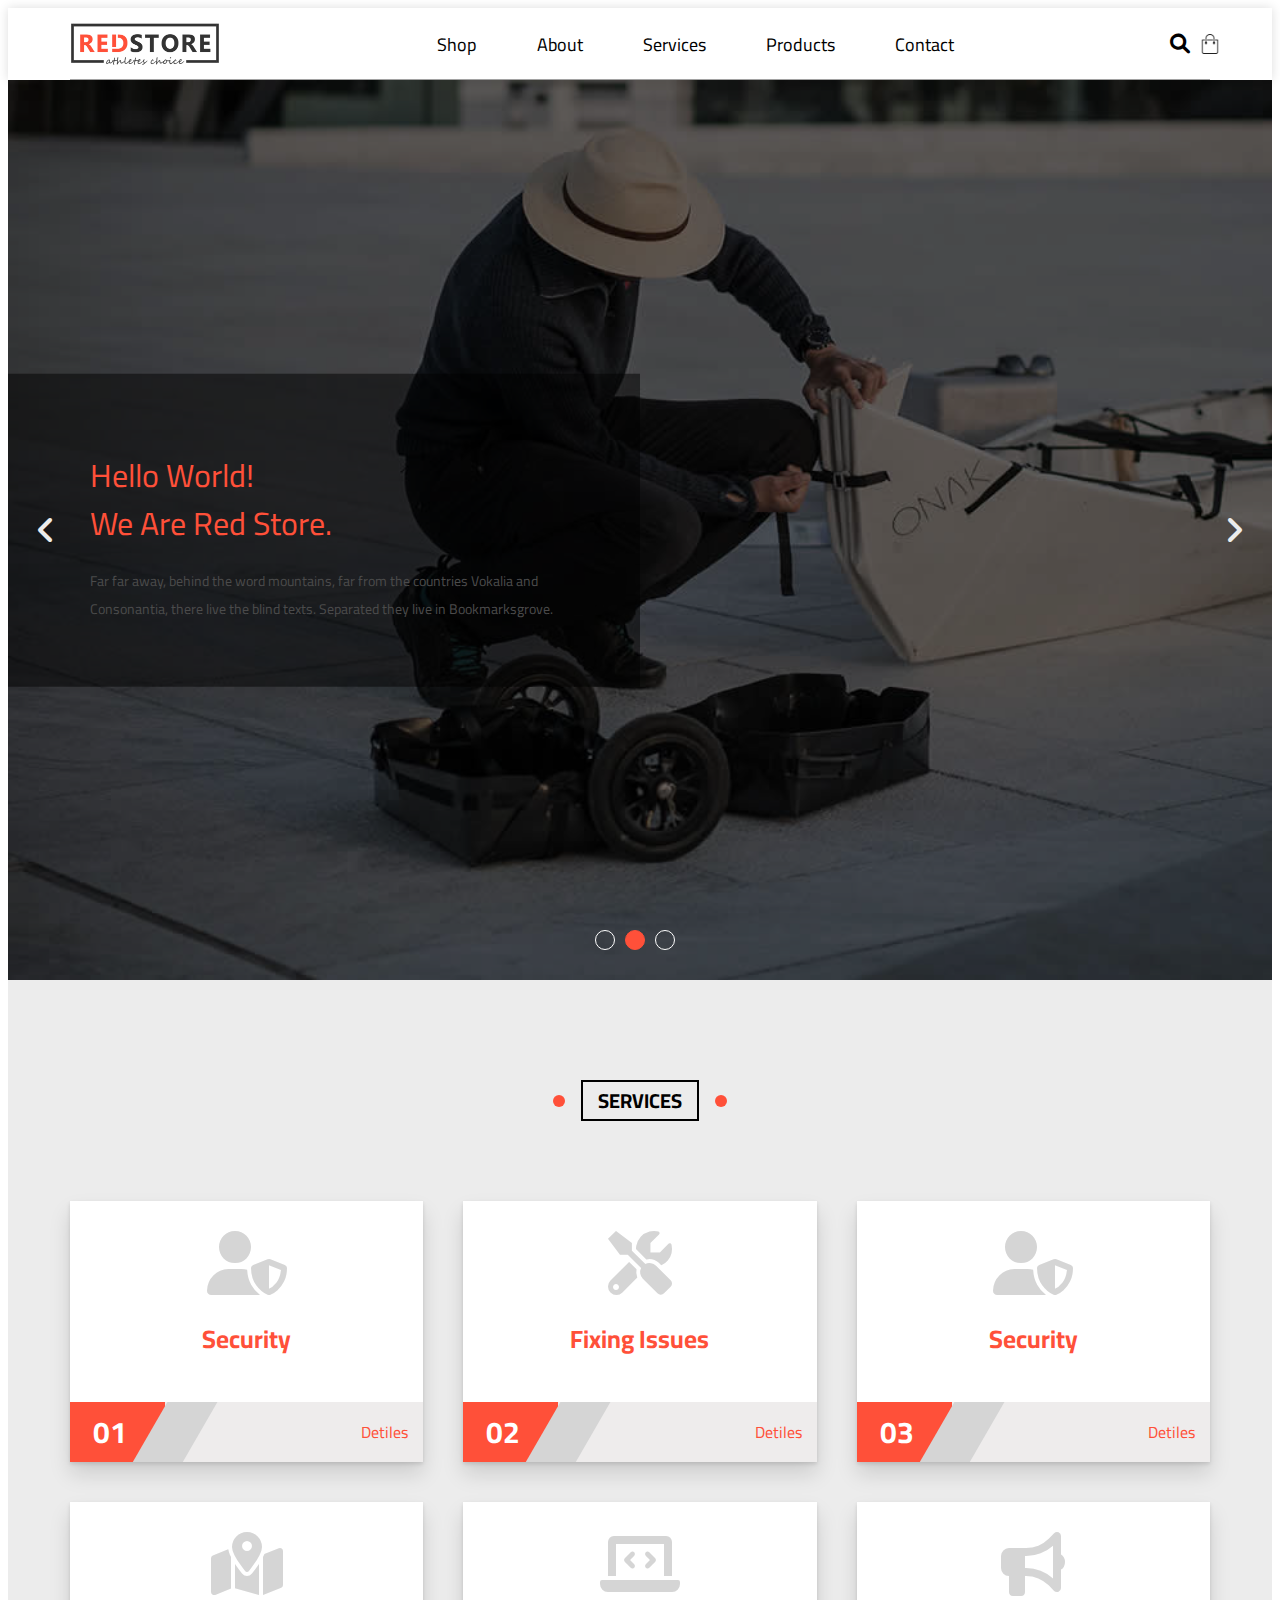
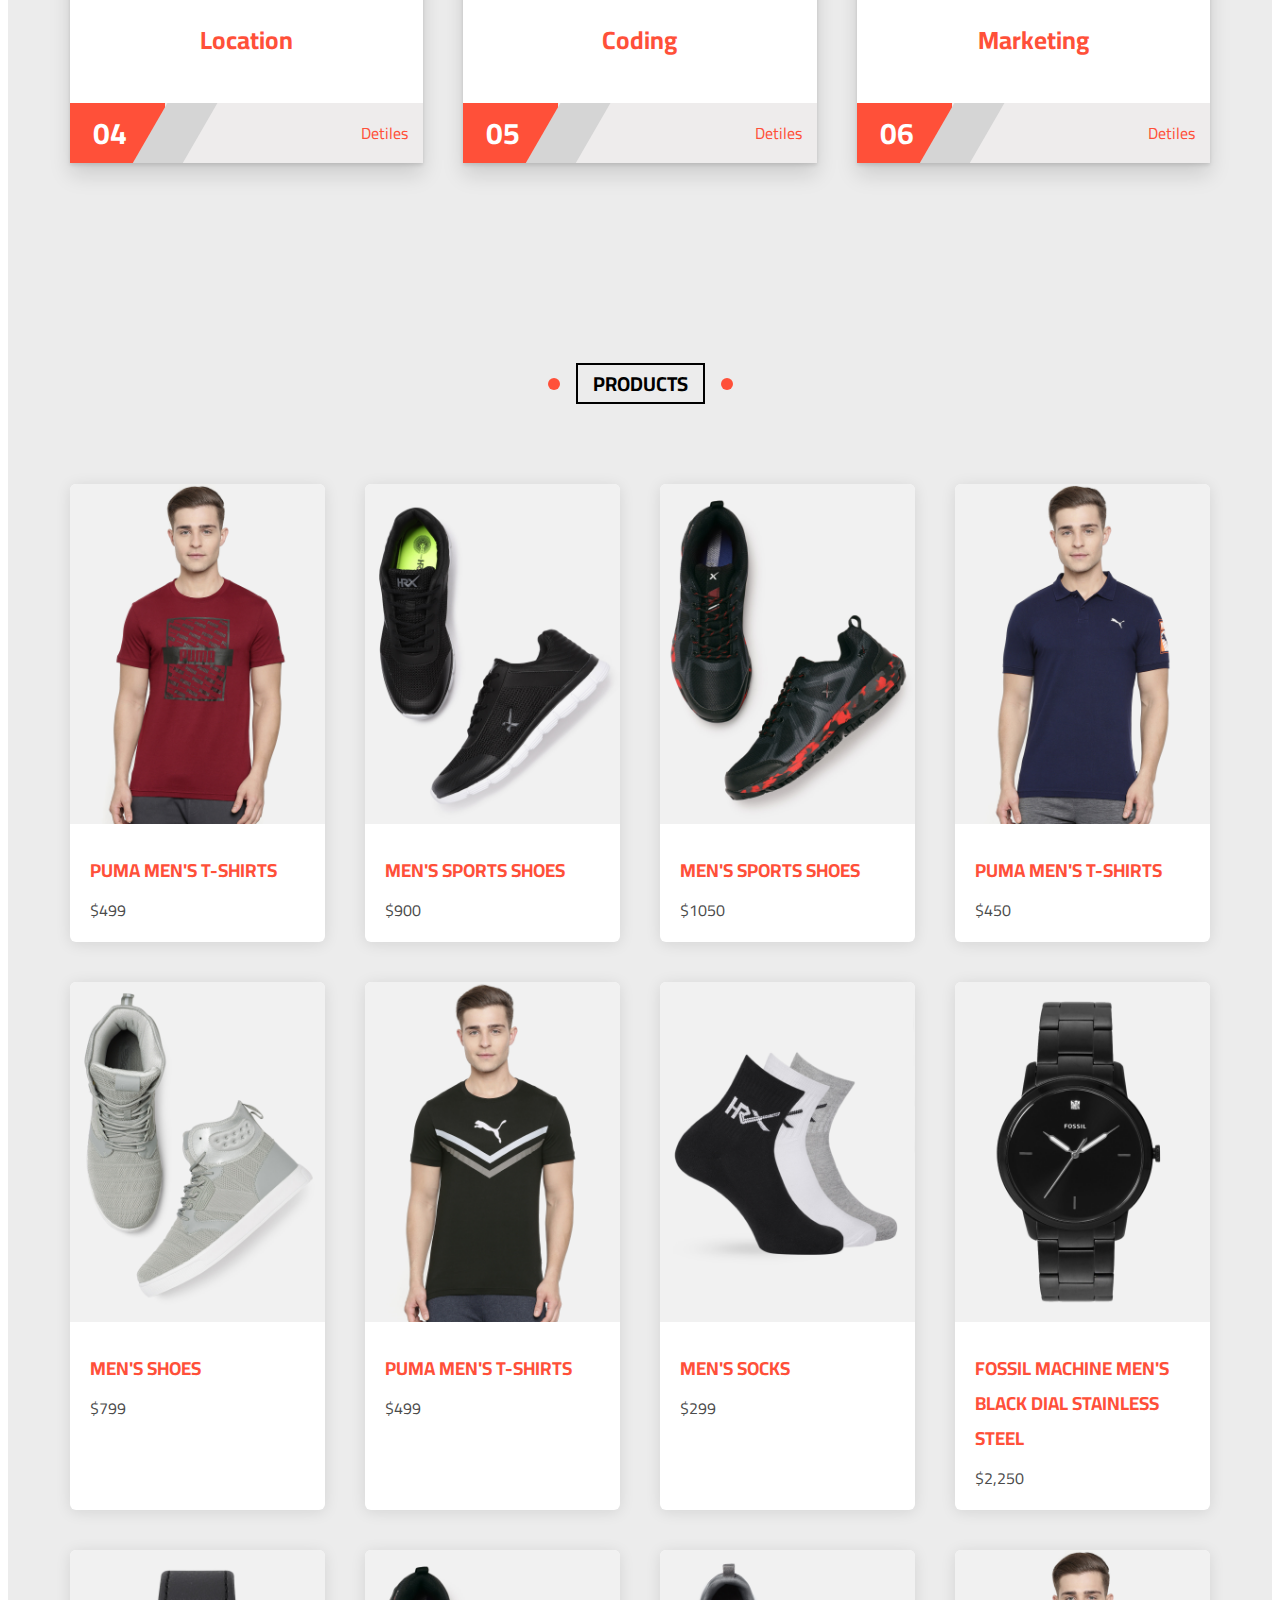
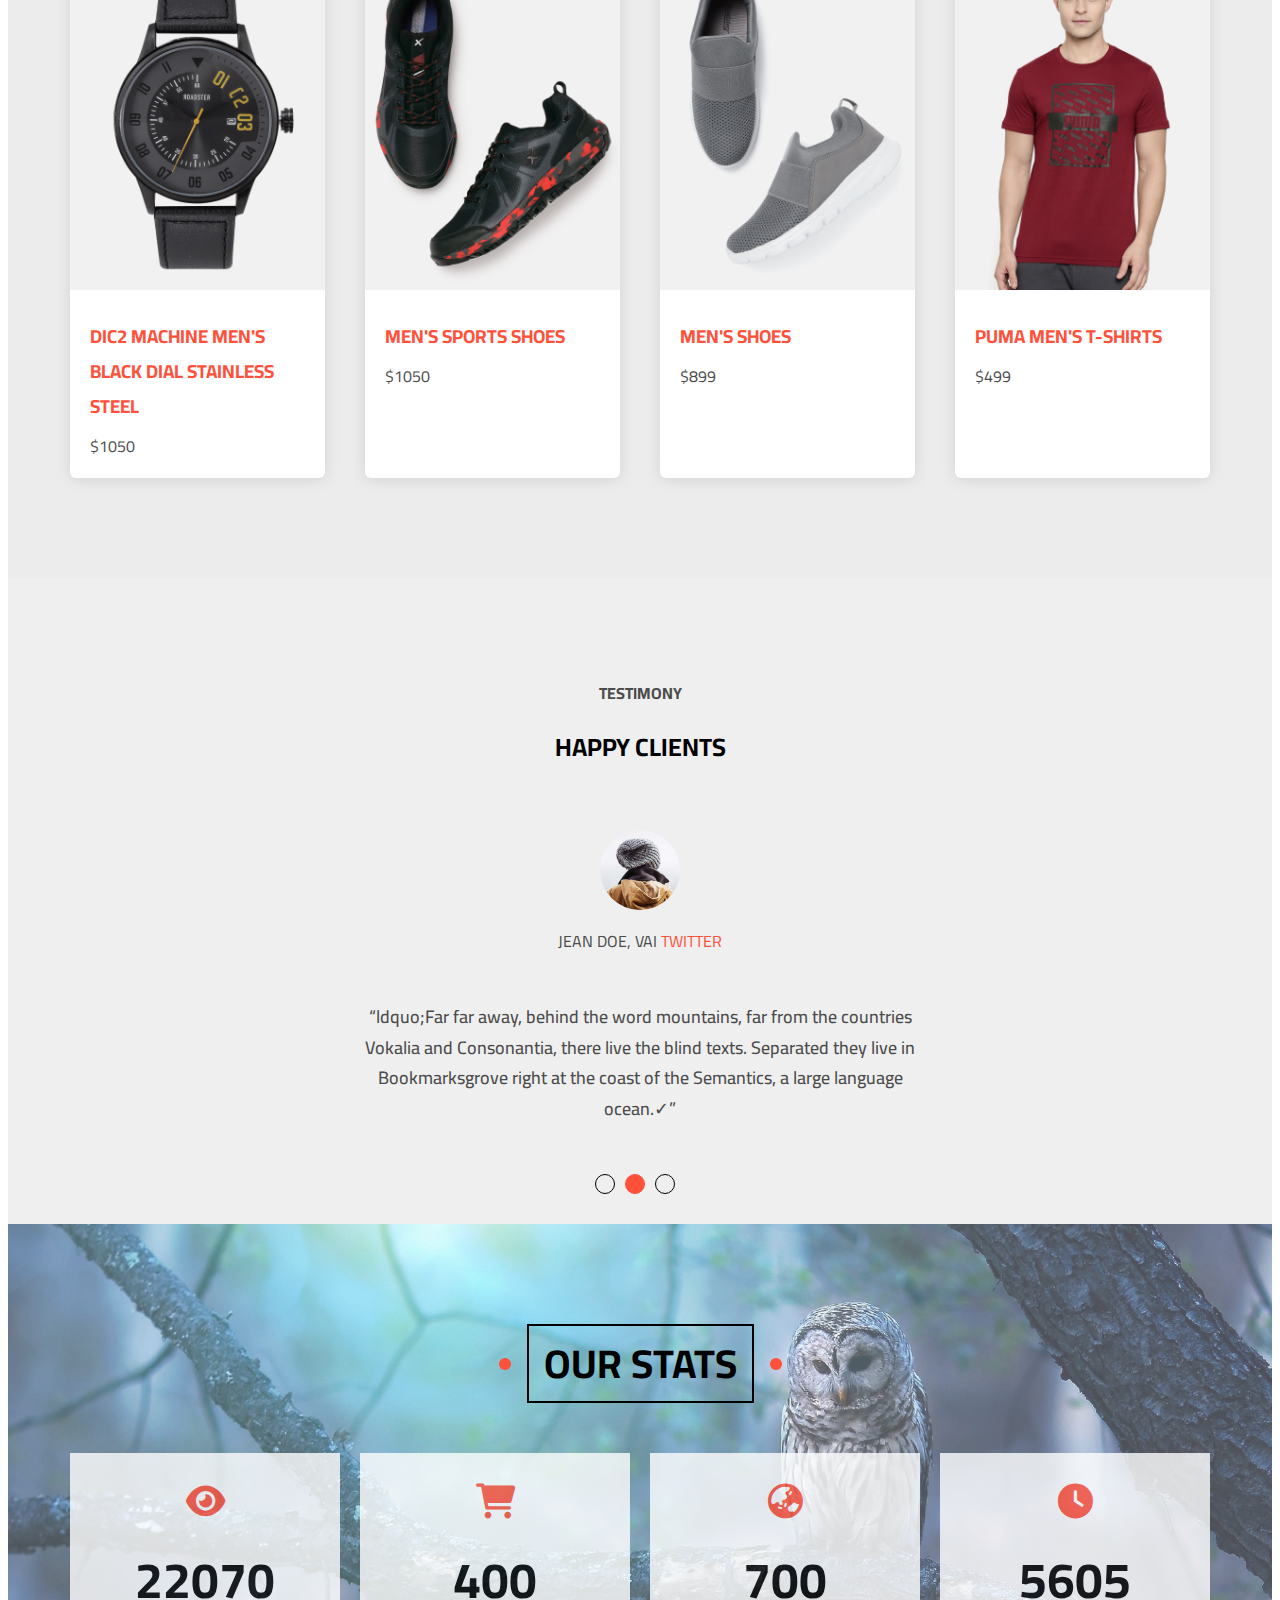
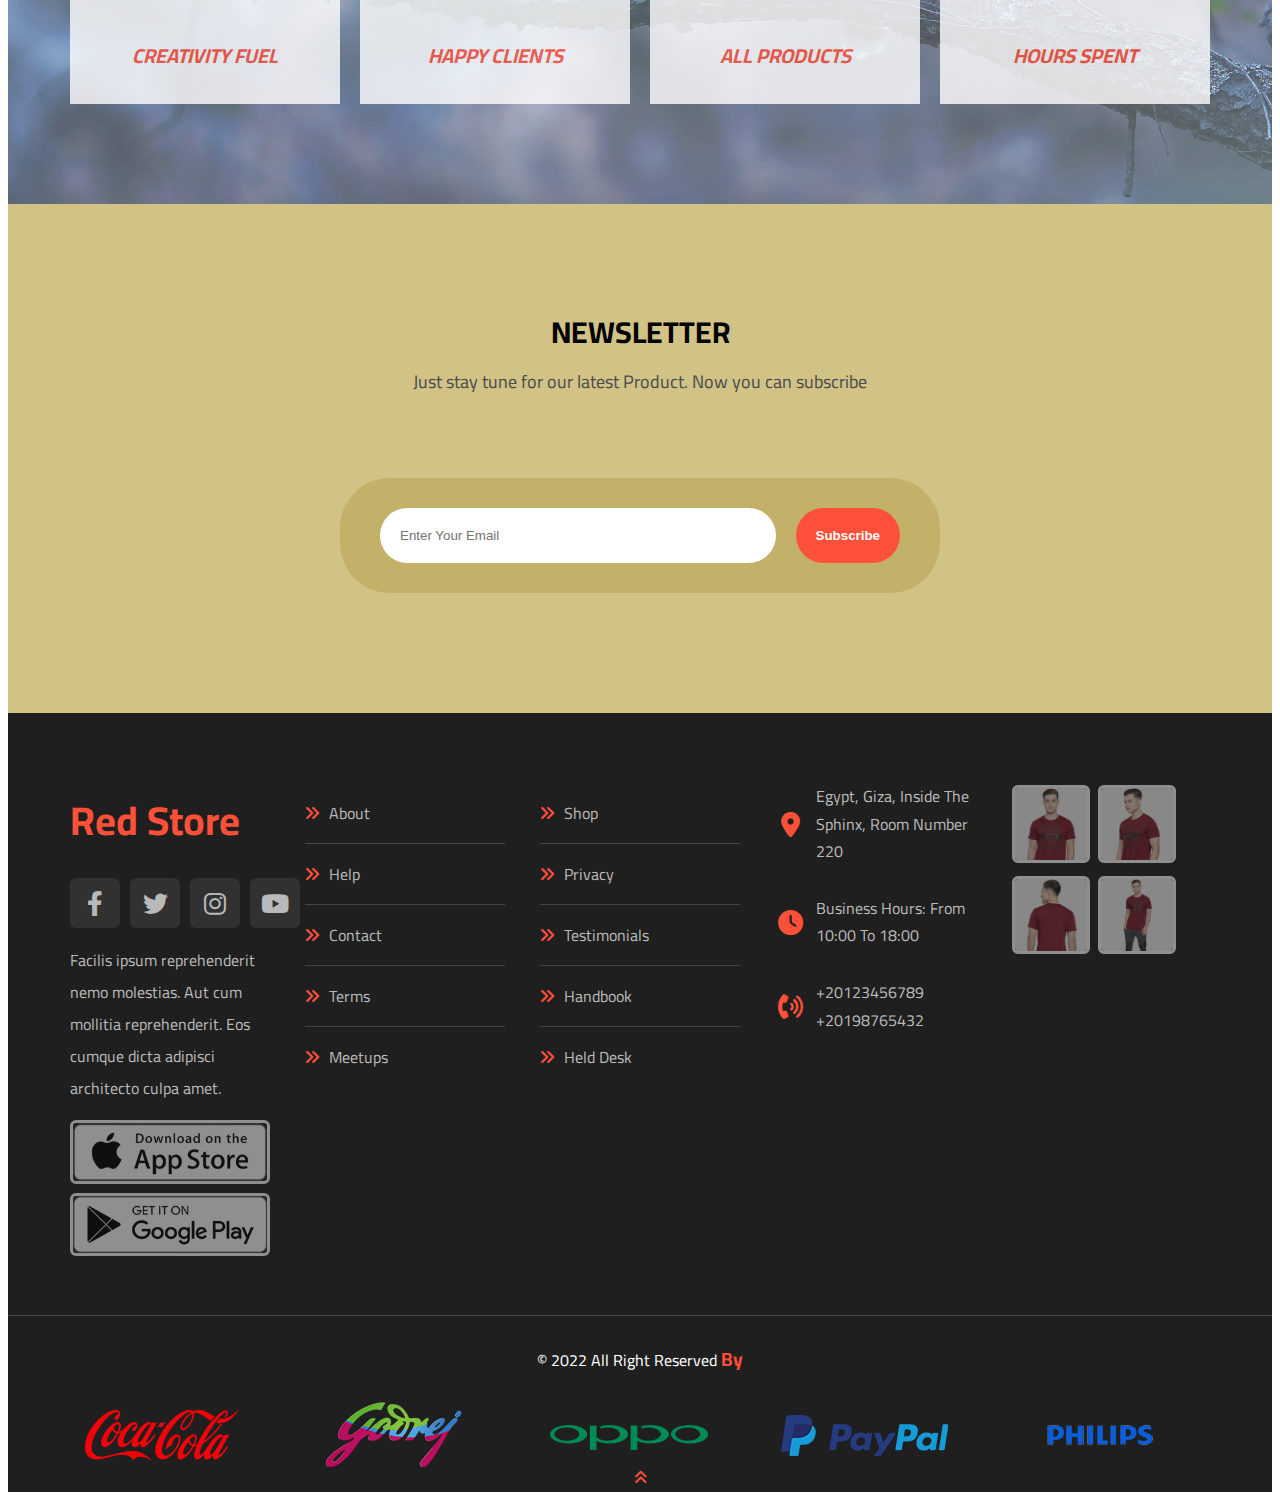
<file: index.html>
<!DOCTYPE html>
<html lang="en">
<head>
    <meta charset="UTF-8">
    <meta http-equiv="X-UA-Compatible" content="IE=edge">
    <meta name="viewport" content="width=device-width, initial-scale=1.0">
    <title>Red Store</title>
    <link rel="stylesheet" href="css/all.css">
    <link rel="stylesheet" href="css/style.css">
    <link rel="preconnect" href="https://fonts.googleapis.com">
    <link rel="preconnect" href="https://fonts.gstatic.com" crossorigin>
    <link href="https://fonts.googleapis.com/css2?family=Cairo:wght@200;300;400;500;600;700;800;900&display=swap" rel="stylesheet">

</head>
<body>
    <!-- Start Header  -->
    <div class="header" id="header">
        <div class="container">
            <div class="logo">
                <img src="images/logo.png" alt="">
            </div>
            <ul class="main-nav">
                <li><a href="index.html">Shop</a></li>
                <li><a href="about.html">About</a></li>
                <li><a href="services.html">Services</a></li>
                <li><a href="product.html">Products</a></li>
                <li><a href="contant.html">Contact</a></li>
            </ul>
            <div class="form">
                <i class="fas fa-search"></i>
                <img src="images/cart.png" alt="">
            </div>

        </div>

    </div>
    <!-- End Header  -->
    <!-- Start Landing -->
      <div class="landing">
        <div class="overlay"></div>
        <div class="text">
            <div class="content">
              
              <h2>
                Hello World!<br />
                We Are Red Store.
              </h2>
              <p>
                Far far away, behind the word mountains, far from the countries Vokalia and Consonantia, there live the blind texts. Separated they live in Bookmarksgrove.
              </p>
            </div>
        </div>
        <i class="fas fa-angle-left change-background fa-2x"></i>
        <i class="fas fa-angle-right change-background fa-2x"></i>
        <ul class="bullets">
            <li></li>
            <li class="active"></li>
            <li></li>
        </ul>
    </div>
   <!-- End Landing -->
    <!-- Start Services -->
    <div class="srevices" id="services">
        <h2 class="main-title">Services</h2>
        <div class="container">
          <div class="box">
            <i class="fas fa-user-shield fa-4x"></i>
            <h3>Security</h3>
            <div class="info">
              <a href="#">Detiles</a>
            </div>
          </div>
          <div class="box">
            <i class="fas fa-tools fa-4x"></i>
            <h3>Fixing Issues</h3>
            <div class="info">
              <a href="#">Detiles</a>
            </div>
          </div>
          <div class="box">
            <i class="fas fa-user-shield fa-4x"></i>
            <h3>Security</h3>
            <div class="info">
              <a href="#">Detiles</a>
            </div>
          </div>
          <div class="box">
            <i class="fas fa-map-marked-alt fa-4x"></i>
            <h3>Location</h3>
            <div class="info">
              <a href="#">Detiles</a>
            </div>
          </div>
          <div class="box">
            <i class="fas fa-laptop-code fa-4x"></i>
            <h3>Coding</h3>
            <div class="info">
              <a href="#">Detiles</a>
            </div>
          </div>
          <div class="box">
            <i class="fas fa-bullhorn fa-4x"></i>
            <h3>Marketing</h3>
            <div class="info">
              <a href="#">Detiles</a>
            </div>
          </div>
        </div>
      </div>

       <!-- End Services -->
       <!-- Start Products -->
       <div class="products" id="products">
        <h2 class="main-title">Products</h2>
        <div class="container">
          <div class="box">
            <img src="images/product-1.jpg" alt="">
            <div class="content">
              <h3>PUMA MEN'S T-SHIRTS</h3>
              <p>$499</p>
            </div>
          </div>
          <div class="box">
            <img src="images/product-2.jpg" alt="">
            <div class="content">
              <h3>Men's sports shoes</h3>
              <p>$900</p>
            </div>
          </div>
          <div class="box">
            <img src="images/product-10.jpg" alt="">
            <div class="content">
              <h3>Men's sports shoes</h3>
              <p>$1050</p>
            </div>
          </div>
          <div class="box">
            <img src="images/product-4.jpg" alt="">
            <div class="content">
              <h3>PUMA MEN'S T-SHIRTS</h3>
              <p>$450</p>
            </div>
          </div>
          <div class="box">
            <img src="images/product-5.jpg" alt="">
            <div class="content">
              <h3>men's shoes</h3>
              <p>$799</p>
            </div>
          </div>
          <div class="box">
            <img src="images/product-6.jpg" alt="">
            <div class="content">
              <h3>PUMA MEN'S T-SHIRTS</h3>
              <p>$499</p>
            </div>
          </div>
          <div class="box">
            <img src="images/product-7.jpg" alt="">
            <div class="content">
              <h3>men's socks</h3>
              <p>$299</p>
            </div>
          </div>
          <div class="box">
            <img src="images/product-8.jpg" alt="">
            <div class="content">
              <h3>Fossil Machine Men's Black Dial Stainless Steel</h3>
              <p>$2,250</p>
            </div>
          </div>
          <div class="box">
            <img src="images/product-9.jpg" alt="">
            <div class="content">
              <h3>DIC2 Machine Men's Black Dial Stainless Steel</h3>
              <p>$1050</p>
            </div>
          </div>
          <div class="box">
            <img src="images/product-10.jpg" alt="">
            <div class="content">
              <h3>Men's sports shoes</h3>
              <p>$1050</p>
            </div>
          </div>
          <div class="box">
            <img src="images/product-11.jpg" alt="">
            <div class="content">
              <h3>men's shoes</h3>
              <p>$899</p>
            </div>
          </div>
          <div class="box">
            <img src="images/product-1.jpg" alt="">
            <div class="content">
              <h3>PUMA MEN'S T-SHIRTS</h3>
              <p>$499</p>
            </div>
          </div>
        </div>
       </div>
       <!-- End Products -->
       <!-- Start Testimonial -->
       <div class="testimonail">
        <div class="container">
          <div class="head">
            <h5>TESTIMONY</h5>
            <h3>HAPPY CLIENTS</h3>
          </div>
          <div class="img">
            <img src="images/person1.jpg" alt="">
            <p>JEAN DOE, VAI <span>TWITTER</span></p>
          </div>
          <div class="text">
            <q>ldquo;Far far away, behind the word mountains, far from the countries Vokalia and Consonantia, there live the blind texts. Separated they live in Bookmarksgrove right at the coast of the Semantics, a large language ocean.&checkmark;</q>
          </div>
          <ul class="bullets">
            <li></li>
            <li class="active"></li>
            <li></li>
          </ul>
        </div>
       </div>
       <!-- EndTestimonial -->
       <!-- Start Stats  -->
       <div class="stats" id="stats">
        <h2 class="main-title">Our  Stats</h2>
        <div class="container">
          <div class="box">
            <i class="fa-solid fa-eye  fa-2x fa-fw"></i>
            <span class="number">22070</span>
            <span class="text">CREATIVITY FUEL</span>
          </div>
          <div class="box">
            <i class="fa-solid fa-cart-shopping  fa-2x fa-fw"></i>
            <span class="number">400</span>
            <span class="text">HAPPY CLIENTS</span>
          </div>
          <div class="box">
            <i class="fas fa-globe-asia fa-2x fa-fw"></i>
            <span class="number">700</span>
            <span class="text">ALL PRODUCTS</span>
          </div>
          <div class="box">
            <i class="fa-regular fa-clock fa-2x fa-fw"></i>
            <span class="number">5605</span>
            <span class="text">HOURS SPENT</span>
          </div>
        </div>
       </div>
       <!-- End Stats  -->
       <!-- Start Subscribe -->
       <div class="subscribe">
        <div class="container">
          <h3>NEWSLETTER</h3>
          <h5>Just stay tune for our latest Product. Now you can subscribe</h5>
          <div class="form-subscribe">
          <form action="">
            <input type="email" placeholder="Enter Your Email">
            <input type="submit" value="Subscribe">
          </form>
        </div>
        </div>
       </div>
       <!-- End Subscribe -->
        <!-- Start Footer  -->
  <div class="footer">
    <div class="container">
      <div class="box">
        <h4>Red Store</h4>
        <ul class="social">
          <li>
            <a href="https://www.facebook.com/" target="_blank" class="facebook">
              <i class="fab fa-facebook-f"></i>
            </a>
          </li>
          <li>
            <a href="https://www.twitter.com/" target="_blank" class="twitter">
              <i class="fab fa-twitter"></i>
            </a>
          </li>
          <li>
            <a href="https://www.instagram.com/" target="_blank" class="instagram">
              <i class="fab fa-instagram"></i>
            </a>
          </li>
          <li>
            <a href="https://www.youtube.com/" target="_blank" class="youtube">
              <i class="fab fa-youtube"></i>
            </a>
          </li>
        </ul>
        <p class="text">Facilis ipsum reprehenderit nemo molestias. Aut cum mollitia reprehenderit. Eos cumque dicta adipisci architecto culpa amet.
        </p>
        <img src="images/app-store.png" alt="">
        <img src="images/play-store.png" alt="">
      </div>
      <div class="box">
        <ul class="links">
          <li><a href="#">About</a></li>
          <li><a href="#">Help</a></li>
          <li><a href="#">Contact</a></li>
          <li><a href="#">Terms</a></li>
          <li><a href="#">Meetups</a></li>
        </ul>
      </div>
      <div class="box">
        <ul class="links">
          <li><a href="#">Shop</a></li>
          <li><a href="#">Privacy</a></li>
          <li><a href="#">Testimonials</a></li>
          <li><a href="#">Handbook</a></li>
          <li><a href="#">Held Desk</a></li>
        </ul>
      </div>
      <div class="box">
        <div class="line">
          <i class="fas fa-map-marker-alt fa-fw"></i>
          <div class="info">Egypt, Giza, Inside The Sphinx, Room Number 220</div>
        </div>
        <div class="line">
          <i class="fas fa-clock fa-fw"></i>
          <div class="info">Business Hours: From 10:00 To 18:00</div>
        </div>
        <div class="line">
          <i class="fas fa-phone-volume fa-fw"></i>
          <div class="info">
            <span><span>+20123456789</span>
            <span>+20198765432</span></span>
          </div>
        </div>
      </div>
      <div class="box footer-gallary">
        <img src="images/gallery-1.jpg" alt="">
        <img src="images/gallery-2.jpg" alt="">
        <img src="images/gallery-3.jpg" alt="">
        <img src="images/gallery-4.jpg" alt="">
      </div>
    </div>
    <p class="copyright">&copy; 2022 All Right Reserved  <span> By </span></p>
      <!-- Start Rights -->
      <div class="rights">
        <div class="container">
            <img src="images/logo-coca-cola.png" alt="">
            <img src="images/logo-godrej.png" alt="">
            <img src="images/logo-oppo.png" alt="">
            <img src="images/logo-paypal.png" alt="">
            <img src="images/logo-philips.png" alt="">
            <!-- <img src="images/logo-white.png" alt=""> -->
           
        </div>
    </div>
    <!-- End Rights -->
   <a href="#header" id="bottom" class="to-header">
    <i class="fa-solid fa-angles-up up"></i>
  </a>
  </div>
   <!-- End Footer  -->



</body>
</html>
</file>
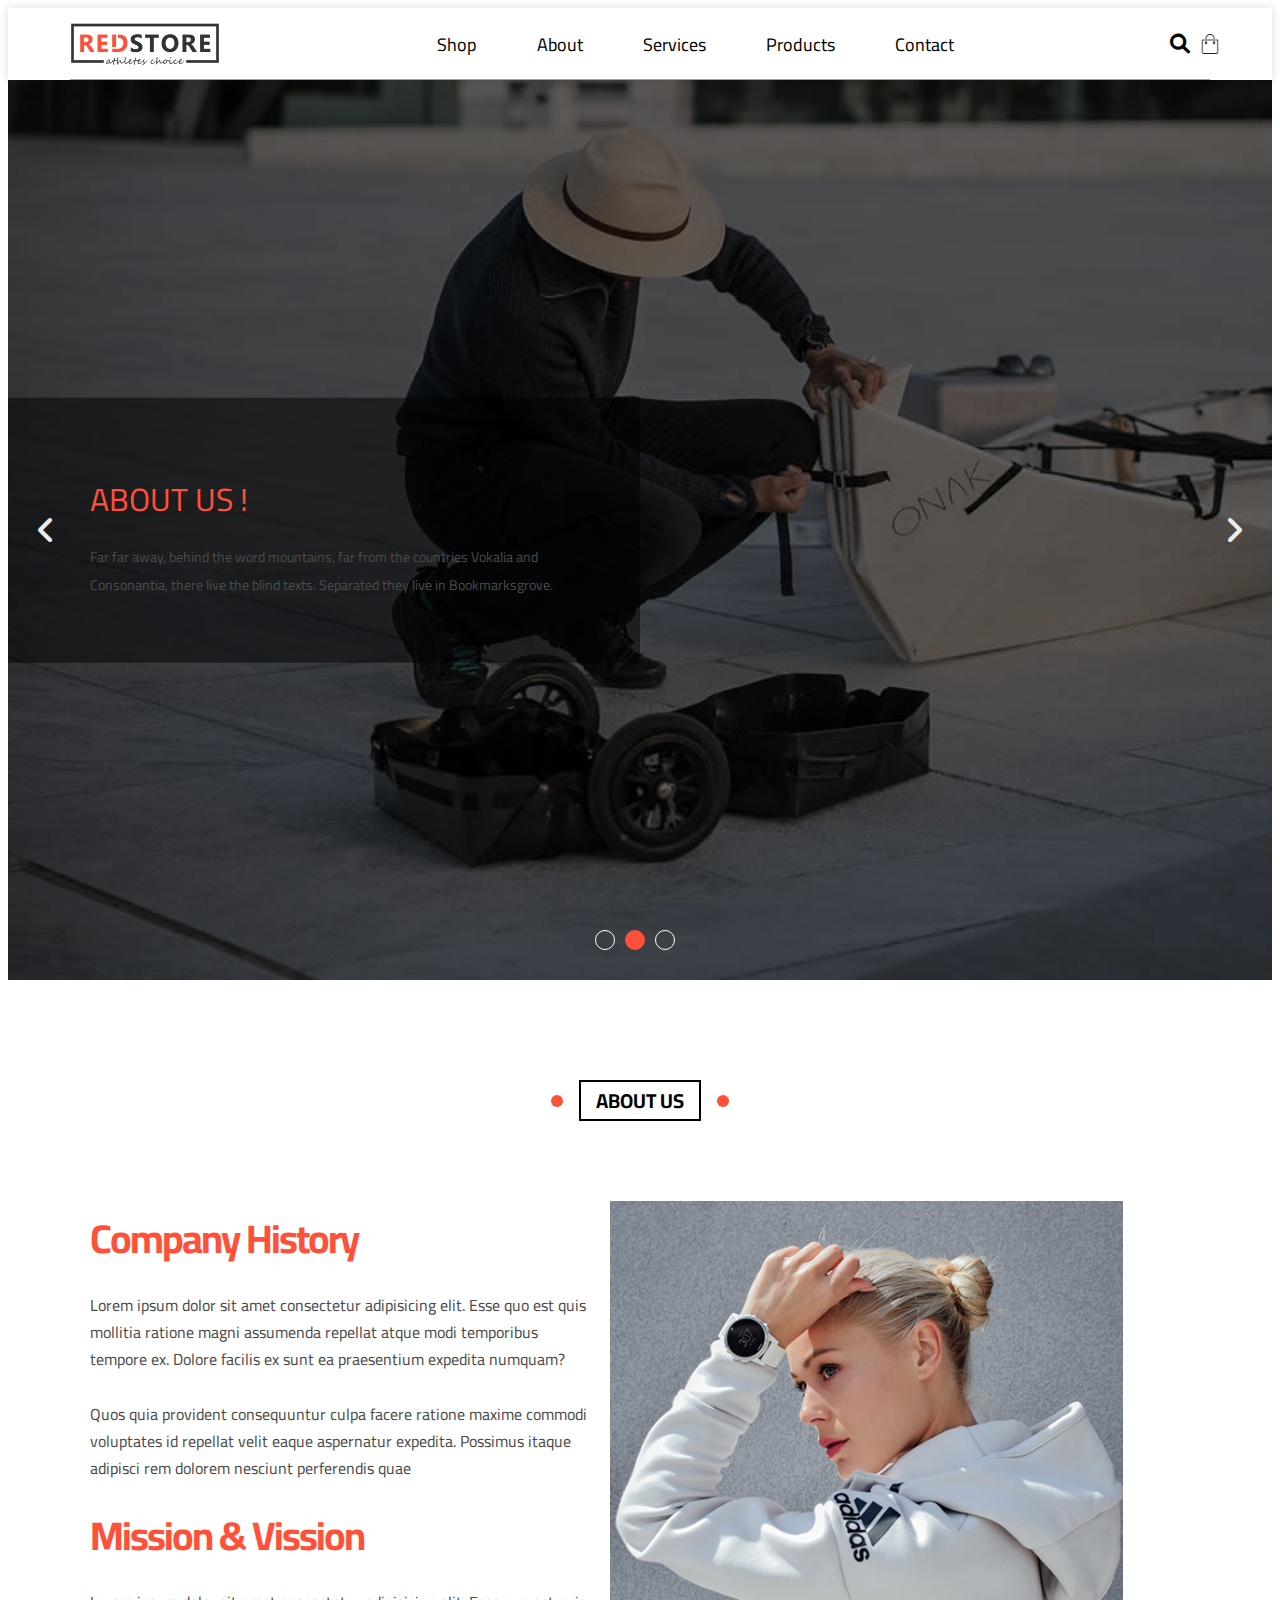
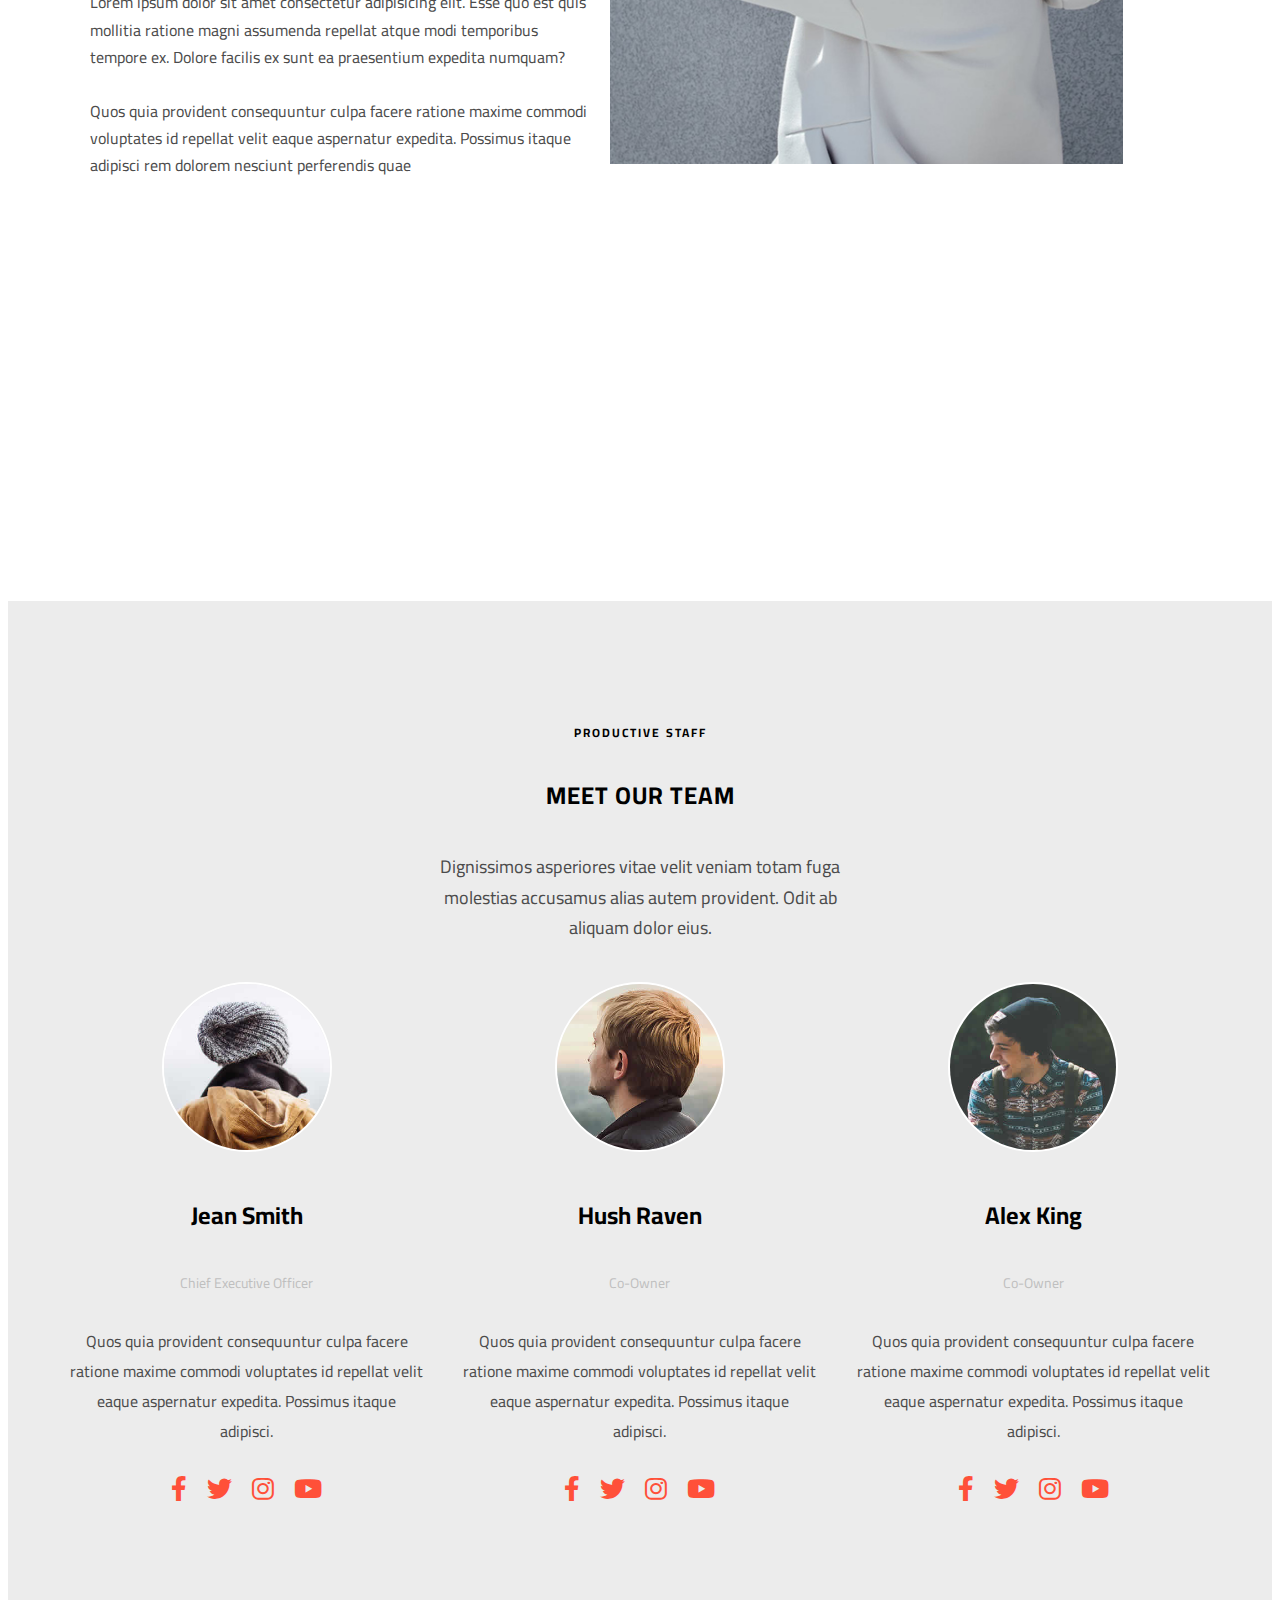
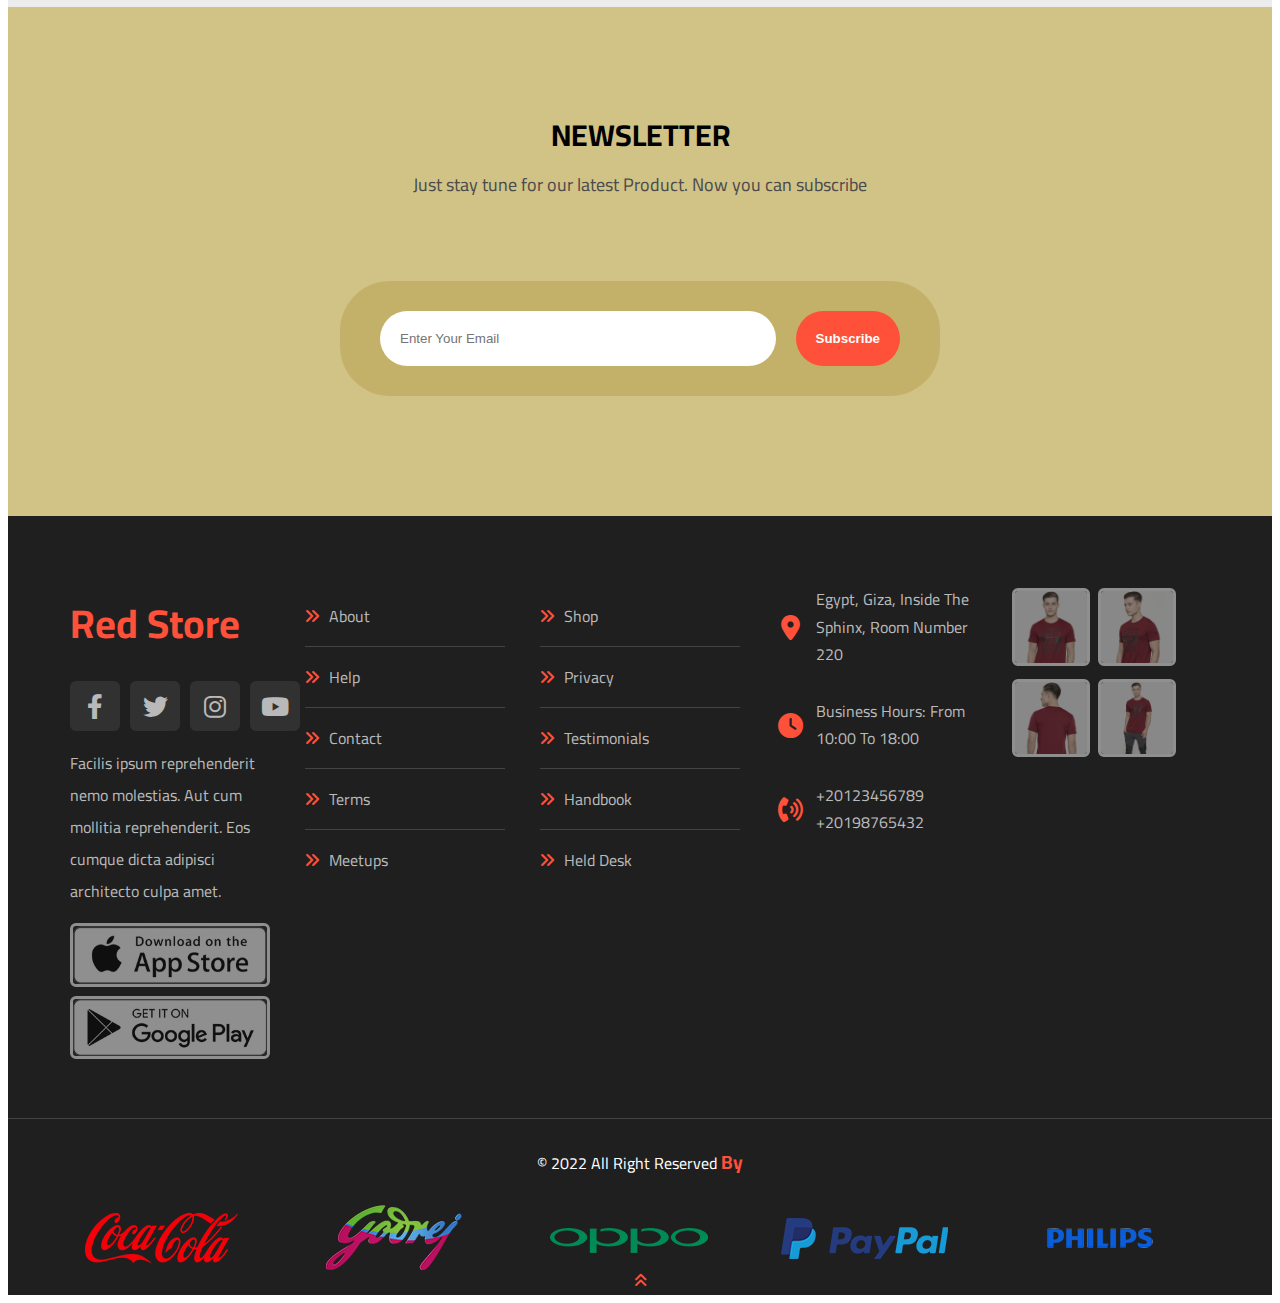
<file: about.html>
<!DOCTYPE html>
<html lang="en">
<head>
    <meta charset="UTF-8">
    <meta http-equiv="X-UA-Compatible" content="IE=edge">
    <meta name="viewport" content="width=device-width, initial-scale=1.0">
    <title>Red Store</title>
    <link rel="stylesheet" href="css/all.css">
    <link rel="stylesheet" href="css/style.css">
    <link rel="preconnect" href="https://fonts.googleapis.com">
    <link rel="preconnect" href="https://fonts.gstatic.com" crossorigin>
    <link href="https://fonts.googleapis.com/css2?family=Cairo:wght@200;300;400;500;600;700;800;900&display=swap" rel="stylesheet">

</head>
<body>
    
    <!-- Start Header  -->
    <div class="header" id="header">
        <div class="container">
            <div class="logo">
                <img src="images/logo.png" alt="">
            </div>
            <ul class="main-nav">
                <li><a href="index.html">Shop</a></li>
                <li><a href="about.html">About</a></li>
                <li><a href="services.html">Services</a></li>
                <li><a href="product.html">Products</a></li>
                <li><a href="contant.html">Contact</a></li>
            </ul>
            <div class="form">
                <i class="fas fa-search"></i>
                <img src="images/cart.png" alt="">
            </div>
        </div>
    </div>
    <!-- End Header  -->
    <!-- Start Landing -->
      <div class="landing">
        <div class="overlay"></div>
        <div class="text">
            <div class="content">
              
              <h2>
              
                ABOUT US !
              </h2>
              <p>
                Far far away, behind the word mountains, far from the countries Vokalia and Consonantia, there live the blind texts. Separated they live in Bookmarksgrove.
              </p>
            </div>
        </div>
        <i class="fas fa-angle-left change-background fa-2x"></i>
        <i class="fas fa-angle-right change-background fa-2x"></i>
        <ul class="bullets">
            <li></li>
            <li class="active"></li>
            <li></li>
        </ul>
    </div>
   <!-- End Landing -->
   <!-- Start About  -->
   <div class="about">
    <h2 class="main-title">
        About Us
    </h2>
    <div class="container">
        <div class="text">
           <div class="box">
            <h3>Company History</h3>
            <p>
                Lorem ipsum dolor sit amet consectetur adipisicing elit. Esse quo est quis mollitia ratione magni assumenda repellat atque modi temporibus tempore ex. Dolore facilis ex sunt ea praesentium expedita numquam?
                <br><br>
                Quos quia provident consequuntur culpa facere ratione maxime commodi voluptates id repellat velit eaque aspernatur expedita. Possimus itaque adipisci rem dolorem nesciunt perferendis quae 
            </p>
           </div>
           <div class="box">
            <h3>Mission & Vission</h3>
            <p>
                Lorem ipsum dolor sit amet consectetur adipisicing elit. Esse quo est quis mollitia ratione magni assumenda repellat atque modi temporibus tempore ex. Dolore facilis ex sunt ea praesentium expedita numquam?
                <br><br>
                Quos quia provident consequuntur culpa facere ratione maxime commodi voluptates id repellat velit eaque aspernatur expedita. Possimus itaque adipisci rem dolorem nesciunt perferendis quae 
            </p>
           </div>
        </div>
        <div class="img">
            <img src="images/category-3.jpg" alt="">
        </div>
    </div>
   </div>
   <!-- End About  -->
   <!-- Start Team  -->
   <div class="team">
    <div class="container">
        <div class="head">
            <h5>PRODUCTIVE STAFF</h5>
            <h3>MEET OUR TEAM</h3>
            <p>Dignissimos asperiores vitae velit veniam totam fuga molestias accusamus alias autem provident. Odit ab aliquam dolor eius.</p>
        </div>
        <div class="content">
            <div class="box">
                <img src="images/person1.jpg" alt="">
                <h4>Jean Smith</h4>
                <h6>Chief Executive Officer</h6>
                <p>Quos quia provident consequuntur culpa facere ratione maxime commodi voluptates id repellat velit eaque aspernatur expedita. Possimus itaque adipisci.</p>
                <ul class="social">
                    <li>
                      <a href="https://www.facebook.com/" target="_blank" class="facebook">
                        <i class="fab fa-facebook-f"></i>
                      </a>
                    </li>
                    <li>
                      <a href="https://www.twitter.com/" target="_blank" class="twitter">
                        <i class="fab fa-twitter"></i>
                      </a>
                    </li>
                    <li>
                      <a href="https://www.instagram.com/" target="_blank" class="instagram">
                        <i class="fab fa-instagram"></i>
                      </a>
                    </li>
                    <li>
                      <a href="https://www.youtube.com/" target="_blank" class="youtube">
                        <i class="fab fa-youtube"></i>
                      </a>
                    </li>
                  </ul>
            </div>
            <div class="box">
                <img src="images/person2.jpg" alt="">
                <h4>Hush Raven</h4>
                <h6>Co-Owner</h6>
                <p>Quos quia provident consequuntur culpa facere ratione maxime commodi voluptates id repellat velit eaque aspernatur expedita. Possimus itaque adipisci.</p>
                <ul class="social">
                    <li>
                      <a href="https://www.facebook.com/" target="_blank" class="facebook">
                        <i class="fab fa-facebook-f"></i>
                      </a>
                    </li>
                    <li>
                      <a href="https://www.twitter.com/" target="_blank" class="twitter">
                        <i class="fab fa-twitter"></i>
                      </a>
                    </li>
                    <li>
                      <a href="https://www.instagram.com/" target="_blank" class="instagram">
                        <i class="fab fa-instagram"></i>
                      </a>
                    </li>
                    <li>
                      <a href="https://www.youtube.com/" target="_blank" class="youtube">
                        <i class="fab fa-youtube"></i>
                      </a>
                    </li>
                  </ul>
            </div>
            <div class="box">
                <img src="images/person3.jpg" alt="">
                <h4>Alex King</h4>
                <h6>Co-Owner</h6>
                <p>Quos quia provident consequuntur culpa facere ratione maxime commodi voluptates id repellat velit eaque aspernatur expedita. Possimus itaque adipisci.</p>
                <ul class="social">
                    <li>
                      <a href="https://www.facebook.com/" target="_blank" class="facebook">
                        <i class="fab fa-facebook-f"></i>
                      </a>
                    </li>
                    <li>
                      <a href="https://www.twitter.com/" target="_blank" class="twitter">
                        <i class="fab fa-twitter"></i>
                      </a>
                    </li>
                    <li>
                      <a href="https://www.instagram.com/" target="_blank" class="instagram">
                        <i class="fab fa-instagram"></i>
                      </a>
                    </li>
                    <li>
                      <a href="https://www.youtube.com/" target="_blank" class="youtube">
                        <i class="fab fa-youtube"></i>
                      </a>
                    </li>
                  </ul>
            </div>
        </div>
    </div>
   </div>
   <!-- End Team  -->
    <!-- Start Subscribe -->
    <div class="subscribe">
        <div class="container">
          <h3>NEWSLETTER</h3>
          <h5>Just stay tune for our latest Product. Now you can subscribe</h5>
          <div class="form-subscribe">
          <form action="">
            <input type="email" placeholder="Enter Your Email">
            <input type="submit" value="Subscribe">
          </form>
        </div>
        </div>
       </div>
       <!-- End Subscribe -->
        <!-- Start Footer  -->
  <div class="footer">
    <div class="container">
      <div class="box">
        <h4>Red Store</h4>
        <ul class="social">
          <li>
            <a href="https://www.facebook.com/" target="_blank" class="facebook">
              <i class="fab fa-facebook-f"></i>
            </a>
          </li>
          <li>
            <a href="https://www.twitter.com/" target="_blank" class="twitter">
              <i class="fab fa-twitter"></i>
            </a>
          </li>
          <li>
            <a href="https://www.instagram.com/" target="_blank" class="instagram">
              <i class="fab fa-instagram"></i>
            </a>
          </li>
          <li>
            <a href="https://www.youtube.com/" target="_blank" class="youtube">
              <i class="fab fa-youtube"></i>
            </a>
          </li>
        </ul>
        <p class="text">Facilis ipsum reprehenderit nemo molestias. Aut cum mollitia reprehenderit. Eos cumque dicta adipisci architecto culpa amet.
        </p>
        <img src="images/app-store.png" alt="">
        <img src="images/play-store.png" alt="">
      </div>
      <div class="box">
        <ul class="links">
          <li><a href="#">About</a></li>
          <li><a href="#">Help</a></li>
          <li><a href="#">Contact</a></li>
          <li><a href="#">Terms</a></li>
          <li><a href="#">Meetups</a></li>
        </ul>
      </div>
      <div class="box">
        <ul class="links">
          <li><a href="#">Shop</a></li>
          <li><a href="#">Privacy</a></li>
          <li><a href="#">Testimonials</a></li>
          <li><a href="#">Handbook</a></li>
          <li><a href="#">Held Desk</a></li>
        </ul>
      </div>
      <div class="box">
        <div class="line">
          <i class="fas fa-map-marker-alt fa-fw"></i>
          <div class="info">Egypt, Giza, Inside The Sphinx, Room Number 220</div>
        </div>
        <div class="line">
          <i class="fas fa-clock fa-fw"></i>
          <div class="info">Business Hours: From 10:00 To 18:00</div>
        </div>
        <div class="line">
          <i class="fas fa-phone-volume fa-fw"></i>
          <div class="info">
            <span><span>+20123456789</span>
            <span>+20198765432</span></span>
          </div>
        </div>
      </div>
      <div class="box footer-gallary">
        <img src="images/gallery-1.jpg" alt="">
        <img src="images/gallery-2.jpg" alt="">
        <img src="images/gallery-3.jpg" alt="">
        <img src="images/gallery-4.jpg" alt="">
      </div>
    </div>
    <p class="copyright">&copy; 2022 All Right Reserved  <span> By </span></p>
      <!-- Start Rights -->
      <div class="rights">
        <div class="container">
            <img src="images/logo-coca-cola.png" alt="">
            <img src="images/logo-godrej.png" alt="">
            <img src="images/logo-oppo.png" alt="">
            <img src="images/logo-paypal.png" alt="">
            <img src="images/logo-philips.png" alt="">
            <!-- <img src="images/logo-white.png" alt=""> -->
           
        </div>
    </div>
    <!-- End Rights -->
   <a href="#header" id="bottom" class="to-header">
    <i class="fa-solid fa-angles-up up"></i>
  </a>
  </div>
   <!-- End Footer  -->
</body>
</html>
</file>
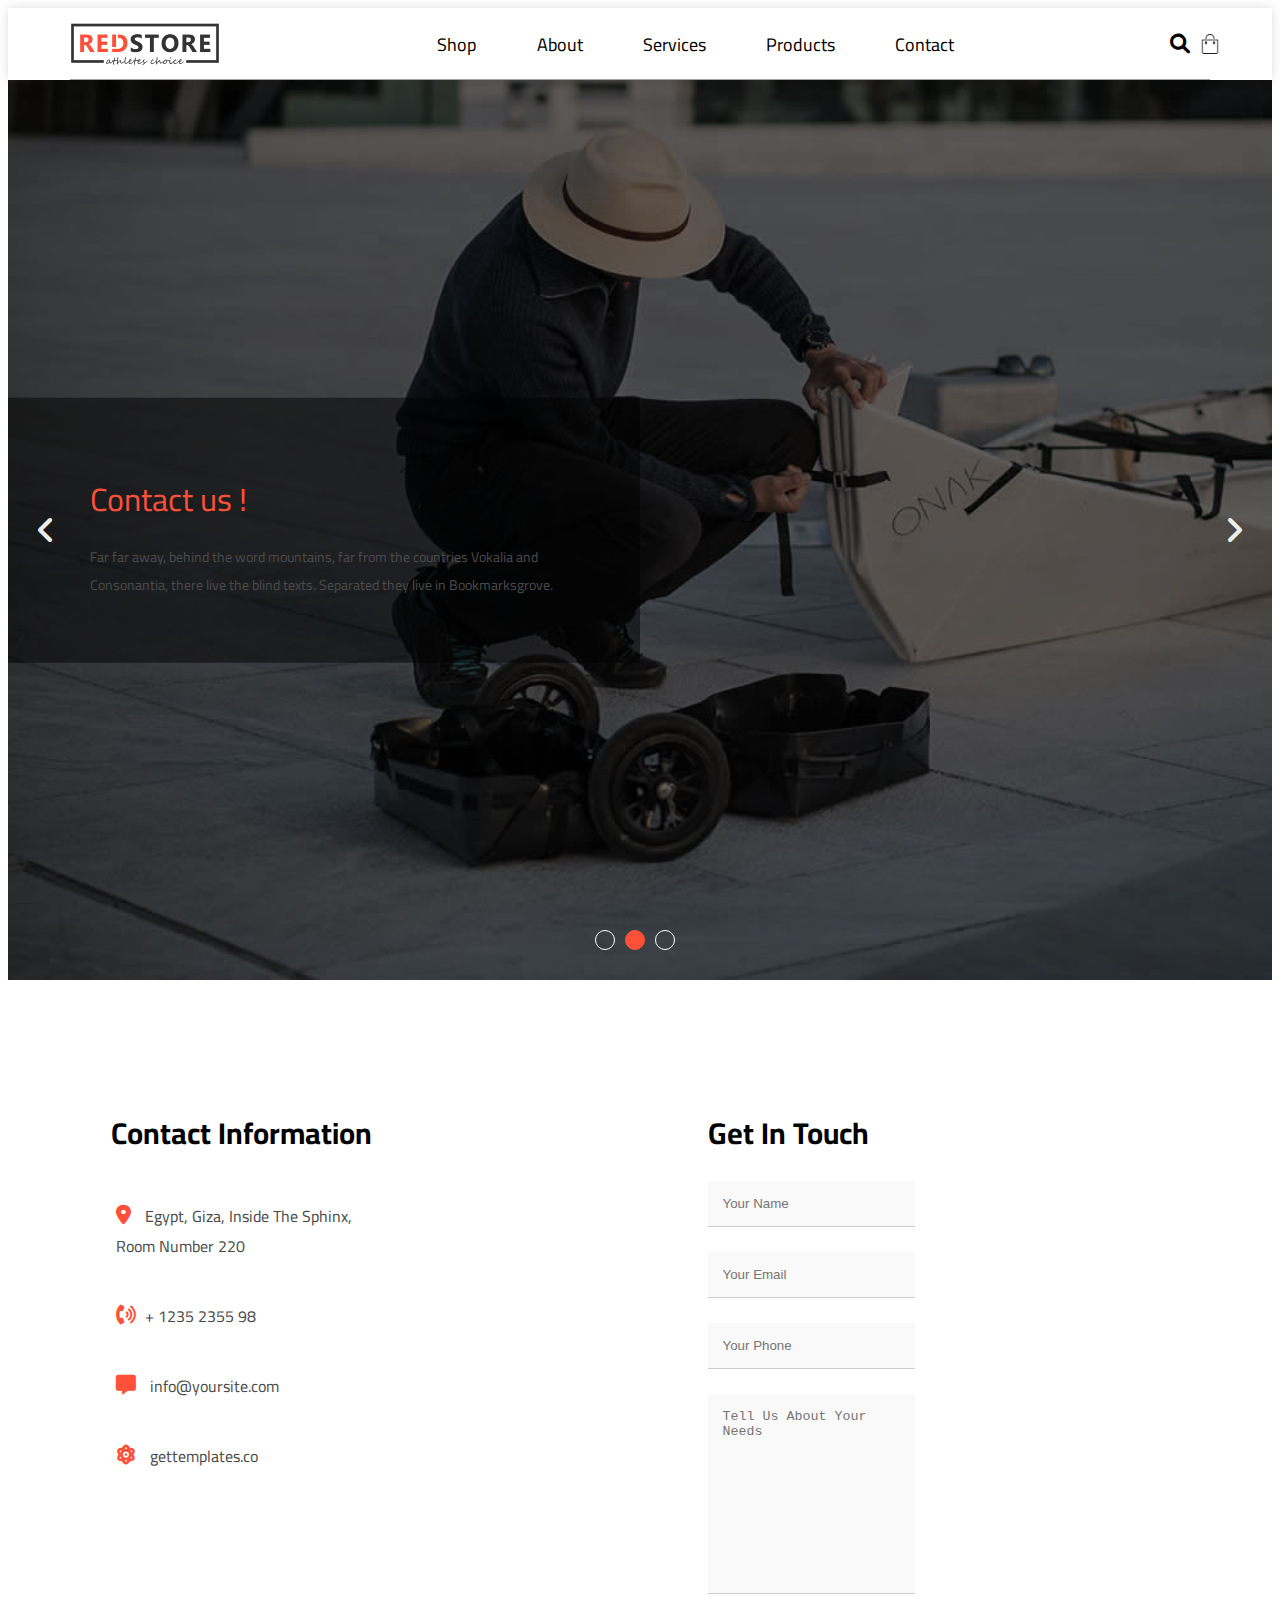
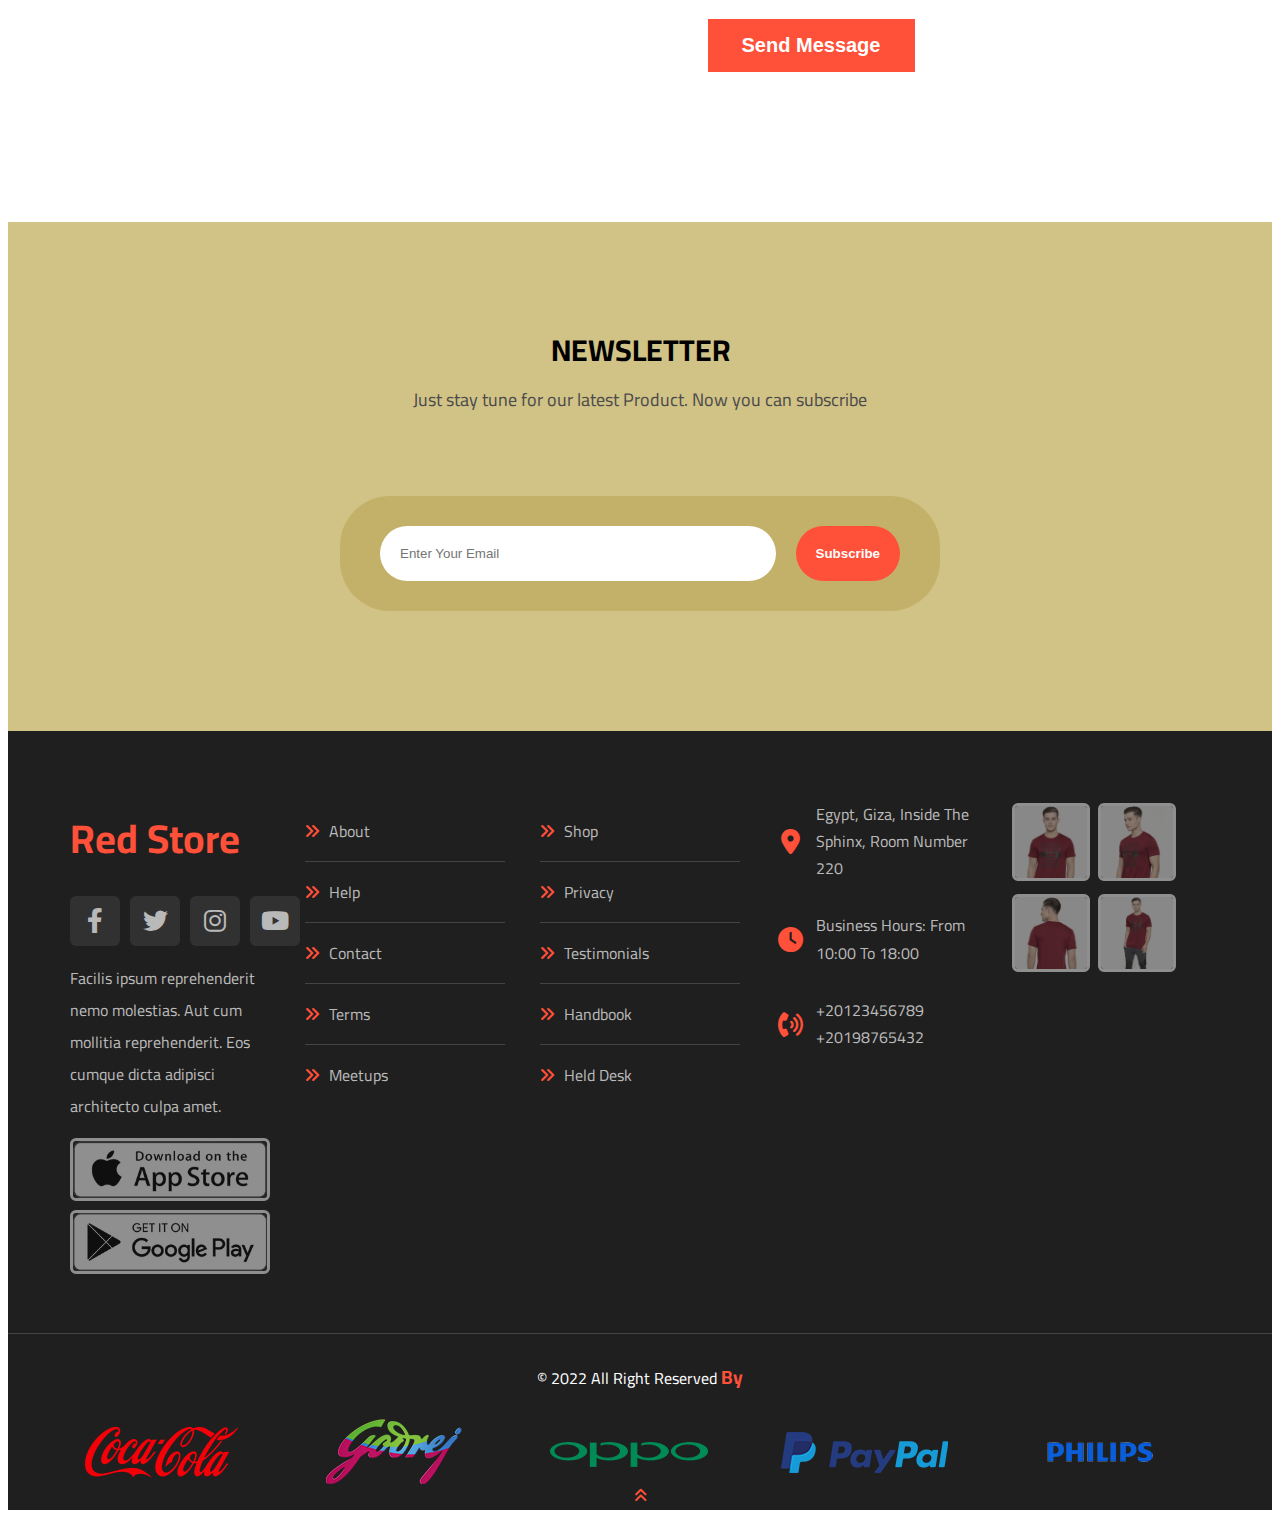
<file: contant.html>
<!DOCTYPE html>
<html lang="en">
<head>
    <meta charset="UTF-8">
    <meta http-equiv="X-UA-Compatible" content="IE=edge">
    <meta name="viewport" content="width=device-width, initial-scale=1.0">
    <title>Red Store</title>
    <link rel="stylesheet" href="css/all.css">
    <link rel="stylesheet" href="css/style.css">
    <link rel="preconnect" href="https://fonts.googleapis.com">
    <link rel="preconnect" href="https://fonts.gstatic.com" crossorigin>
    <link href="https://fonts.googleapis.com/css2?family=Cairo:wght@200;300;400;500;600;700;800;900&display=swap" rel="stylesheet">

</head>
<body>
    <!-- Start Header  -->
    <div class="header" id="header">
        <div class="container">
            <div class="logo">
                <img src="images/logo.png" alt="">
            </div>
            <ul class="main-nav">
                <li><a href="index.html">Shop</a></li>
                <li><a href="about.html">About</a></li>
                <li><a href="services.html">Services</a></li>
                <li><a href="product.html">Products</a></li>
                <li><a href="contant.html">Contact</a></li>
            </ul>
            <div class="form">
                <i class="fas fa-search"></i>
                <img src="images/cart.png" alt="">
            </div>

        </div>

    </div>
    <!-- End Header  -->
    <!-- Start Landing -->
      <div class="landing">
        <div class="overlay"></div>
        <div class="text">
            <div class="content">
              
              <h2>
                Contact us !
              </h2>
              <p>
                Far far away, behind the word mountains, far from the countries Vokalia and Consonantia, there live the blind texts. Separated they live in Bookmarksgrove.
              </p>
            </div>
        </div>
        <i class="fas fa-angle-left change-background fa-2x"></i>
        <i class="fas fa-angle-right change-background fa-2x"></i>
        <ul class="bullets">
            <li></li>
            <li class="active"></li>
            <li></li>
        </ul>
    </div>
   <!-- End Landing -->
        <!-- Start contact -->
        <div class="contact" >
           <div class="container">
            <div class="info">
                <div class="content">
                 <h2>Contact Information</h2>
                  <ul>
                    <li>
                        <i class="fas fa-location-dot icon "></i>
                        Egypt, Giza, Inside The Sphinx,<br> Room Number 220</li>
                    <li>
                      <i class="fas fa-phone-volume fa-fw icon"></i>
                         + 1235 2355 98</li>
                    <li>
                        <i class="fas fa-message  icon"></i>
                        info@yoursite.com</li>
                    <li>
                        <i class="fas fa-atom  icon"></i>
                        gettemplates.co</li>
                  </ul>
                </div>
              </div>
              <div class="form">
                <div class="content">
                  <h2>Get In Touch</h2>
                  <form action="">
                    <input class="input" type="text" placeholder="Your Name" name="name">
                    <input class="input" type="email" placeholder="Your Email" name="email">
                    <input class="input" type="text" placeholder="Your Phone"  name="mobile">
                    <textarea class="input" placeholder="Tell Us About Your Needs" name="message"></textarea>
                    <input type="submit" value="Send Message">
                  </form>
                </div>
              </div>
           </div>
           </div>
      
            <!-- End contact -->
 <!-- Start Subscribe -->
 <div class="subscribe">
    <div class="container">
      <h3>NEWSLETTER</h3>
      <h5>Just stay tune for our latest Product. Now you can subscribe</h5>
      <div class="form-subscribe">
      <form action="">
        <input type="email" placeholder="Enter Your Email">
        <input type="submit" value="Subscribe">
      </form>
    </div>
    </div>
   </div>
   <!-- End Subscribe -->
   <!-- Start Footer  -->
   <div class="footer">
    <div class="container">
      <div class="box">
        <h4>Red Store</h4>
        <ul class="social">
          <li>
            <a href="https://www.facebook.com/" target="_blank" class="facebook">
              <i class="fab fa-facebook-f"></i>
            </a>
          </li>
          <li>
            <a href="https://www.twitter.com/" target="_blank" class="twitter">
              <i class="fab fa-twitter"></i>
            </a>
          </li>
          <li>
            <a href="https://www.instagram.com/" target="_blank" class="instagram">
              <i class="fab fa-instagram"></i>
            </a>
          </li>
          <li>
            <a href="https://www.youtube.com/" target="_blank" class="youtube">
              <i class="fab fa-youtube"></i>
            </a>
          </li>
        </ul>
        <p class="text">Facilis ipsum reprehenderit nemo molestias. Aut cum mollitia reprehenderit. Eos cumque dicta adipisci architecto culpa amet.
        </p>
        <img src="images/app-store.png" alt="">
        <img src="images/play-store.png" alt="">
      </div>
      <div class="box">
        <ul class="links">
          <li><a href="#">About</a></li>
          <li><a href="#">Help</a></li>
          <li><a href="#">Contact</a></li>
          <li><a href="#">Terms</a></li>
          <li><a href="#">Meetups</a></li>
        </ul>
      </div>
      <div class="box">
        <ul class="links">
          <li><a href="#">Shop</a></li>
          <li><a href="#">Privacy</a></li>
          <li><a href="#">Testimonials</a></li>
          <li><a href="#">Handbook</a></li>
          <li><a href="#">Held Desk</a></li>
        </ul>
      </div>
      <div class="box">
        <div class="line">
          <i class="fas fa-map-marker-alt fa-fw"></i>
          <div class="info">Egypt, Giza, Inside The Sphinx, Room Number 220</div>
        </div>
        <div class="line">
          <i class="fas fa-clock fa-fw"></i>
          <div class="info">Business Hours: From 10:00 To 18:00</div>
        </div>
        <div class="line">
          <i class="fas fa-phone-volume fa-fw"></i>
          <div class="info">
            <span><span>+20123456789</span>
            <span>+20198765432</span></span>
          </div>
        </div>
      </div>
      <div class="box footer-gallary">
        <img src="images/gallery-1.jpg" alt="">
        <img src="images/gallery-2.jpg" alt="">
        <img src="images/gallery-3.jpg" alt="">
        <img src="images/gallery-4.jpg" alt="">
      </div>
    </div>
    <p class="copyright">&copy; 2022 All Right Reserved  <span> By </span></p>
      <!-- Start Rights -->
      <div class="rights">
        <div class="container">
            <img src="images/logo-coca-cola.png" alt="">
            <img src="images/logo-godrej.png" alt="">
            <img src="images/logo-oppo.png" alt="">
            <img src="images/logo-paypal.png" alt="">
            <img src="images/logo-philips.png" alt="">
            <!-- <img src="images/logo-white.png" alt=""> -->
           
        </div>
    </div>
    <!-- End Rights -->
   <a href="#header" id="bottom" class="to-header">
    <i class="fa-solid fa-angles-up up"></i>
  </a>
  </div>
   <!-- End Footer  -->


     


    
</body>
</html>
</file>
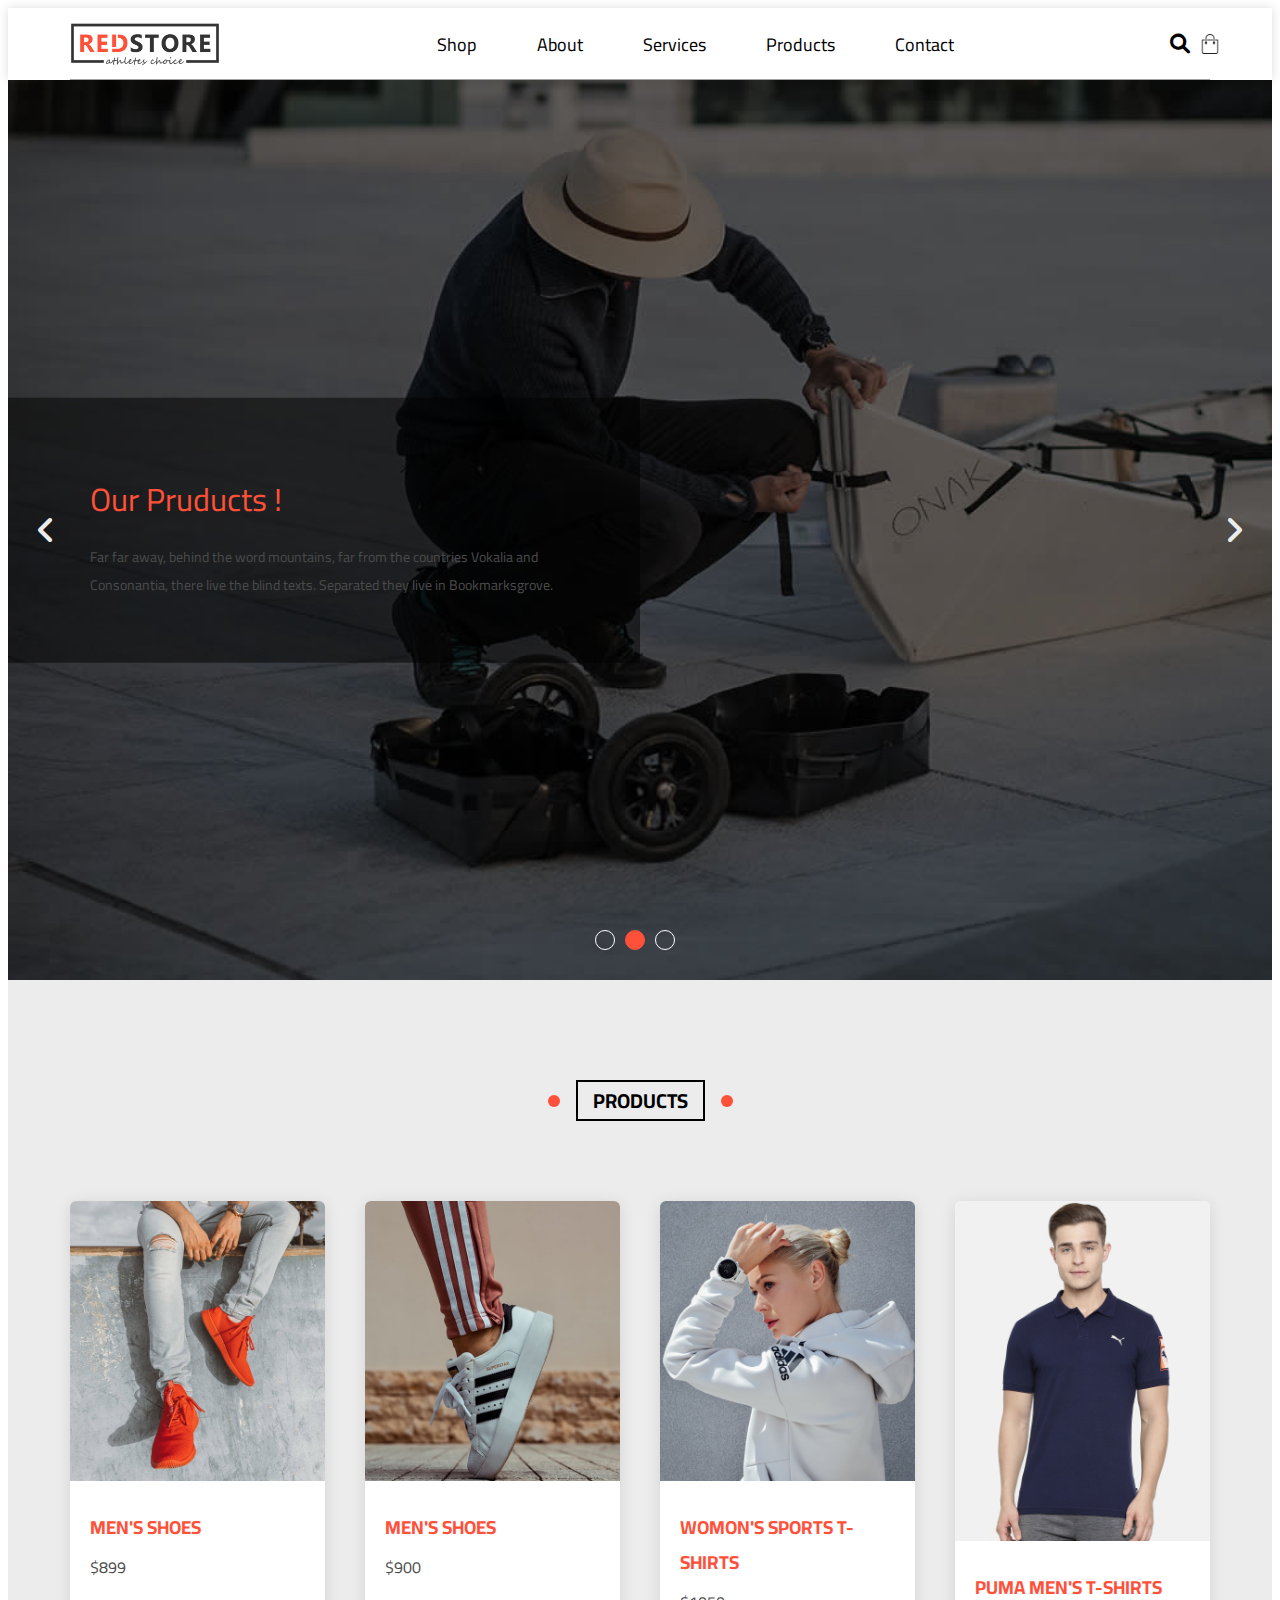
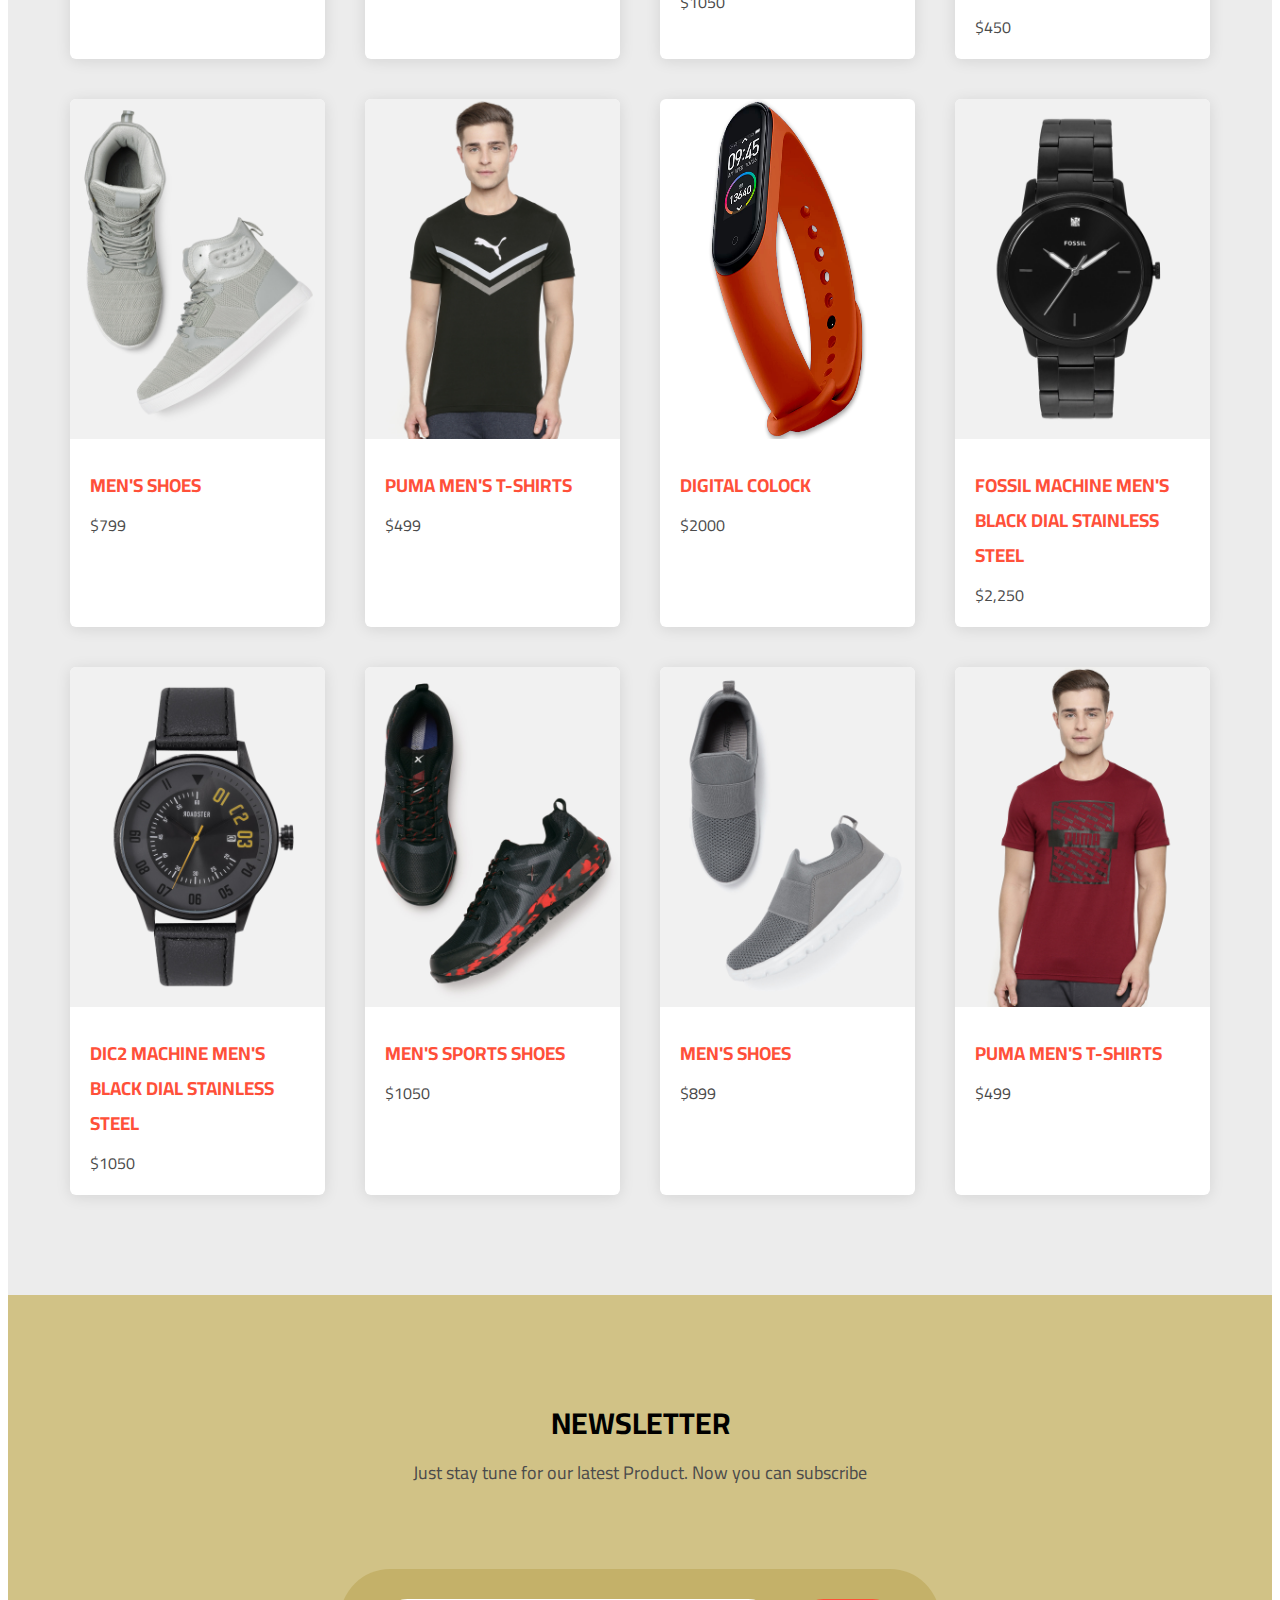
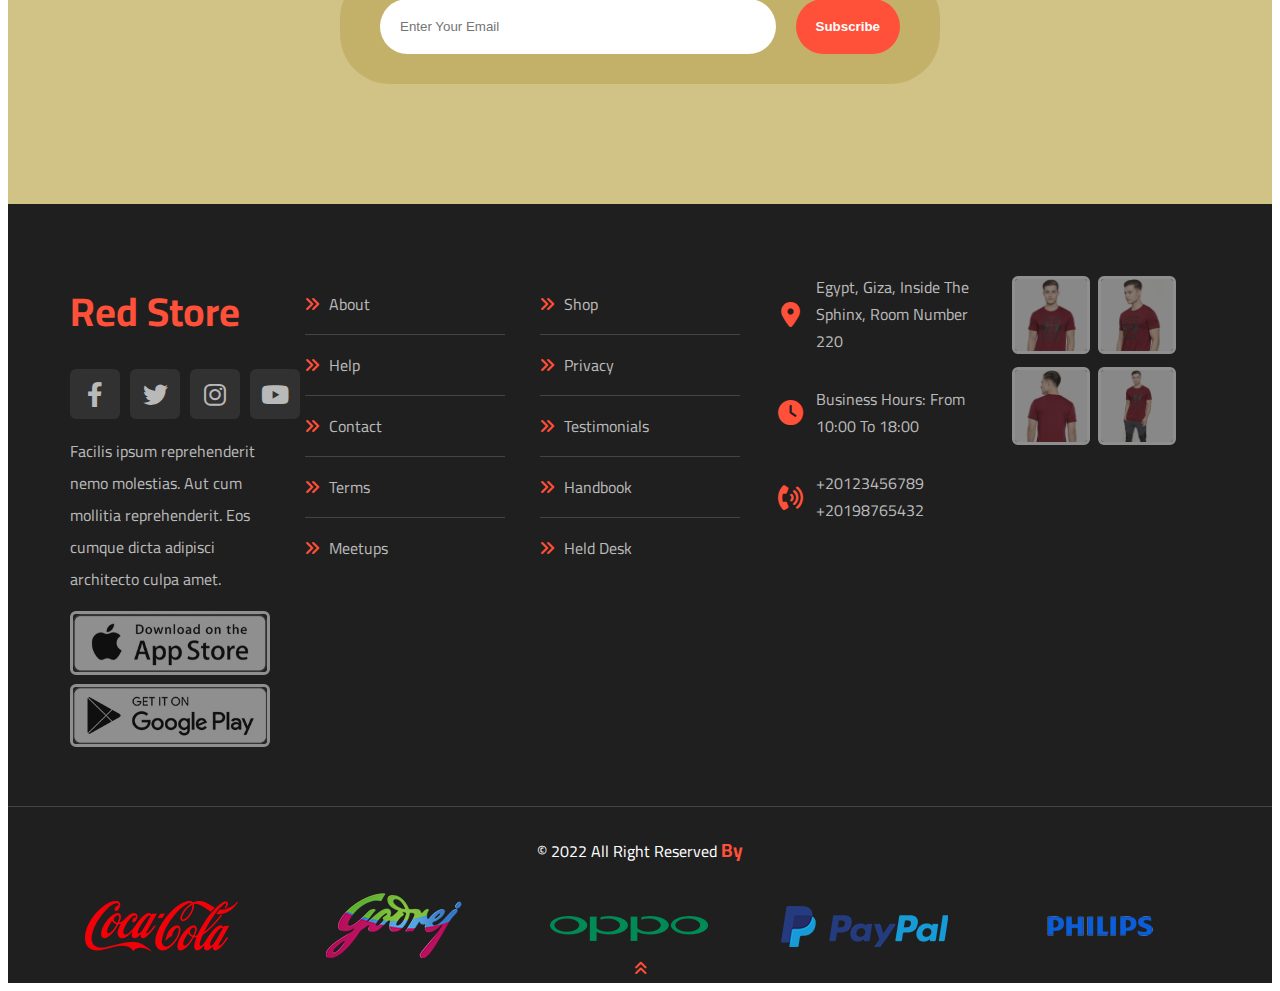
<file: product.html>
<!DOCTYPE html>
<html lang="en">
<head>
    <meta charset="UTF-8">
    <meta http-equiv="X-UA-Compatible" content="IE=edge">
    <meta name="viewport" content="width=device-width, initial-scale=1.0">
    <title>Red Store</title>
    <link rel="stylesheet" href="css/all.css">
    <link rel="stylesheet" href="css/style.css">
    <link rel="preconnect" href="https://fonts.googleapis.com">
    <link rel="preconnect" href="https://fonts.gstatic.com" crossorigin>
    <link href="https://fonts.googleapis.com/css2?family=Cairo:wght@200;300;400;500;600;700;800;900&display=swap" rel="stylesheet">

</head>
<body>
    <!-- Start Header  -->
    <div class="header" id="header">
        <div class="container">
            <div class="logo">
                <img src="images/logo.png" alt="">
            </div>
            <ul class="main-nav">
                <li><a href="index.html">Shop</a></li>
                <li><a href="about.html">About</a></li>
                <li><a href="services.html">Services</a></li>
                <li><a href="product.html">Products</a></li>
                <li><a href="contant.html">Contact</a></li>
            </ul>
            <div class="form">
                <i class="fas fa-search"></i>
                <img src="images/cart.png" alt="">
            </div>
        </div>
    </div>
    <!-- End Header  -->
    <!-- Start Landing -->
      <div class="landing">
        <div class="overlay"></div>
        <div class="text">
            <div class="content">
              
              <h2>
                Our Pruducts !
              </h2>
              <p>
                Far far away, behind the word mountains, far from the countries Vokalia and Consonantia, there live the blind texts. Separated they live in Bookmarksgrove.
              </p>
            </div>
        </div>
        <i class="fas fa-angle-left change-background fa-2x"></i>
        <i class="fas fa-angle-right change-background fa-2x"></i>
        <ul class="bullets">
            <li></li>
            <li class="active"></li>
            <li></li>
        </ul>
    </div>
   <!-- End Landing -->
   <!-- Start Products -->
   <div class="products">
    <h2 class="main-title">Products</h2>
    <div class="container">
      <div class="box">
        <img src="images/category-1.jpg" alt="">
        <div class="content">
          <h3> MEN'S shoes</h3>
          <p>$899</p>
        </div>
      </div>
      <div class="box">
        <img src="images/category-2.jpg" alt="">
        <div class="content">
          <h3>Men's  shoes</h3>
          <p>$900</p>
        </div>
      </div>
      <div class="box">
        <img src="images/category-3.jpg" alt="">
        <div class="content">
          <h3>womon's sports t-shirts </h3>
          <p>$1050</p>
        </div>
      </div>
      <div class="box">
        <img src="images/product-4.jpg" alt="">
        <div class="content">
          <h3>PUMA MEN'S T-SHIRTS</h3>
          <p>$450</p>
        </div>
      </div>
      <div class="box">
        <img src="images/product-5.jpg" alt="">
        <div class="content">
          <h3>men's shoes</h3>
          <p>$799</p>
        </div>
      </div>
      <div class="box">
        <img src="images/product-6.jpg" alt="">
        <div class="content">
          <h3>PUMA MEN'S T-SHIRTS</h3>
          <p>$499</p>
        </div>
      </div>
      <div class="box">
        <img src="images/exclusive.png" style="height:340px ; " alt="">
        <div class="content">
          <h3>digital colock</h3>
          <p>$2000</p>
        </div>
      </div>
      <div class="box">
        <img src="images/product-8.jpg" alt="">
        <div class="content">
          <h3>Fossil Machine Men's Black Dial Stainless Steel</h3>
          <p>$2,250</p>
        </div>
      </div>
      <div class="box">
        <img src="images/product-9.jpg" alt="">
        <div class="content">
          <h3>DIC2 Machine Men's Black Dial Stainless Steel</h3>
          <p>$1050</p>
        </div>
      </div>
      <div class="box">
        <img src="images/product-10.jpg" alt="">
        <div class="content">
          <h3>Men's sports shoes</h3>
          <p>$1050</p>
        </div>
      </div>
      <div class="box">
        <img src="images/product-11.jpg" alt="">
        <div class="content">
          <h3>men's shoes</h3>
          <p>$899</p>
        </div>
      </div>
      <div class="box">
        <img src="images/product-1.jpg" alt="">
        <div class="content">
          <h3>PUMA MEN'S T-SHIRTS</h3>
          <p>$499</p>
        </div>
      </div>
    </div>
   </div>
   <!-- End Products -->
          <!-- Start Subscribe -->
          <div class="subscribe">
            <div class="container">
              <h3>NEWSLETTER</h3>
              <h5>Just stay tune for our latest Product. Now you can subscribe</h5>
              <div class="form-subscribe">
              <form action="">
                <input type="email" placeholder="Enter Your Email">
                <input type="submit" value="Subscribe">
              </form>
            </div>
            </div>
           </div>
           <!-- End Subscribe -->
            <!-- Start Footer  -->
  <div class="footer">
    <div class="container">
      <div class="box">
        <h4>Red Store</h4>
        <ul class="social">
          <li>
            <a href="https://www.facebook.com/" target="_blank" class="facebook">
              <i class="fab fa-facebook-f"></i>
            </a>
          </li>
          <li>
            <a href="https://www.twitter.com/" target="_blank" class="twitter">
              <i class="fab fa-twitter"></i>
            </a>
          </li>
          <li>
            <a href="https://www.instagram.com/" target="_blank" class="instagram">
              <i class="fab fa-instagram"></i>
            </a>
          </li>
          <li>
            <a href="https://www.youtube.com/" target="_blank" class="youtube">
              <i class="fab fa-youtube"></i>
            </a>
          </li>
        </ul>
        <p class="text">Facilis ipsum reprehenderit nemo molestias. Aut cum mollitia reprehenderit. Eos cumque dicta adipisci architecto culpa amet.
        </p>
        <img src="images/app-store.png" alt="">
        <img src="images/play-store.png" alt="">
      </div>
      <div class="box">
        <ul class="links">
          <li><a href="#">About</a></li>
          <li><a href="#">Help</a></li>
          <li><a href="#">Contact</a></li>
          <li><a href="#">Terms</a></li>
          <li><a href="#">Meetups</a></li>
        </ul>
      </div>
      <div class="box">
        <ul class="links">
          <li><a href="#">Shop</a></li>
          <li><a href="#">Privacy</a></li>
          <li><a href="#">Testimonials</a></li>
          <li><a href="#">Handbook</a></li>
          <li><a href="#">Held Desk</a></li>
        </ul>
      </div>
      <div class="box">
        <div class="line">
          <i class="fas fa-map-marker-alt fa-fw"></i>
          <div class="info">Egypt, Giza, Inside The Sphinx, Room Number 220</div>
        </div>
        <div class="line">
          <i class="fas fa-clock fa-fw"></i>
          <div class="info">Business Hours: From 10:00 To 18:00</div>
        </div>
        <div class="line">
          <i class="fas fa-phone-volume fa-fw"></i>
          <div class="info">
            <span><span>+20123456789</span>
            <span>+20198765432</span></span>
          </div>
        </div>
      </div>
      <div class="box footer-gallary">
        <img src="images/gallery-1.jpg" alt="">
        <img src="images/gallery-2.jpg" alt="">
        <img src="images/gallery-3.jpg" alt="">
        <img src="images/gallery-4.jpg" alt="">
      </div>
    </div>
    <p class="copyright">&copy; 2022 All Right Reserved  <span> By </span></p>
      <!-- Start Rights -->
      <div class="rights">
        <div class="container">
            <img src="images/logo-coca-cola.png" alt="">
            <img src="images/logo-godrej.png" alt="">
            <img src="images/logo-oppo.png" alt="">
            <img src="images/logo-paypal.png" alt="">
            <img src="images/logo-philips.png" alt="">
            <!-- <img src="images/logo-white.png" alt=""> -->
           
        </div>
    </div>
    <!-- End Rights -->
   <a href="#header" id="bottom" class="to-header">
    <i class="fa-solid fa-angles-up up"></i>
  </a>
  </div>
   <!-- End Footer  -->
    
</body>
</html>
</file>
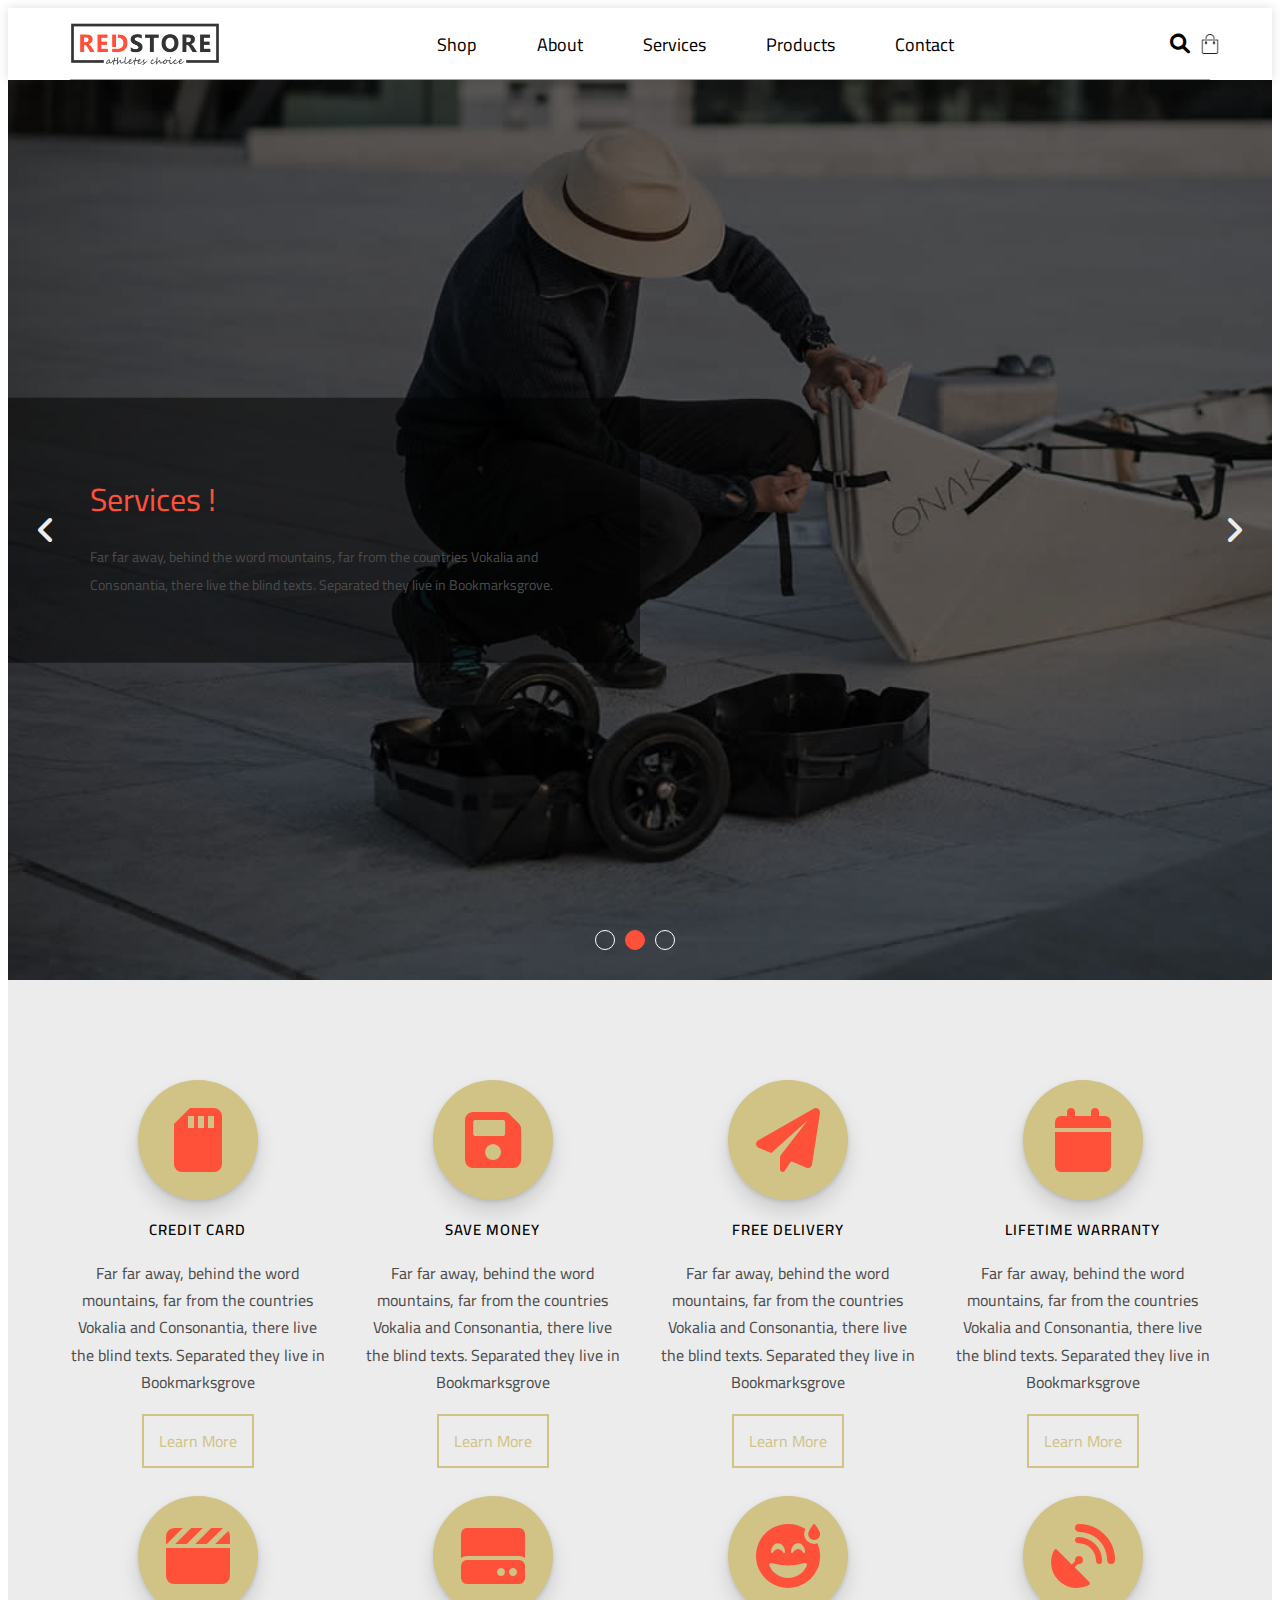
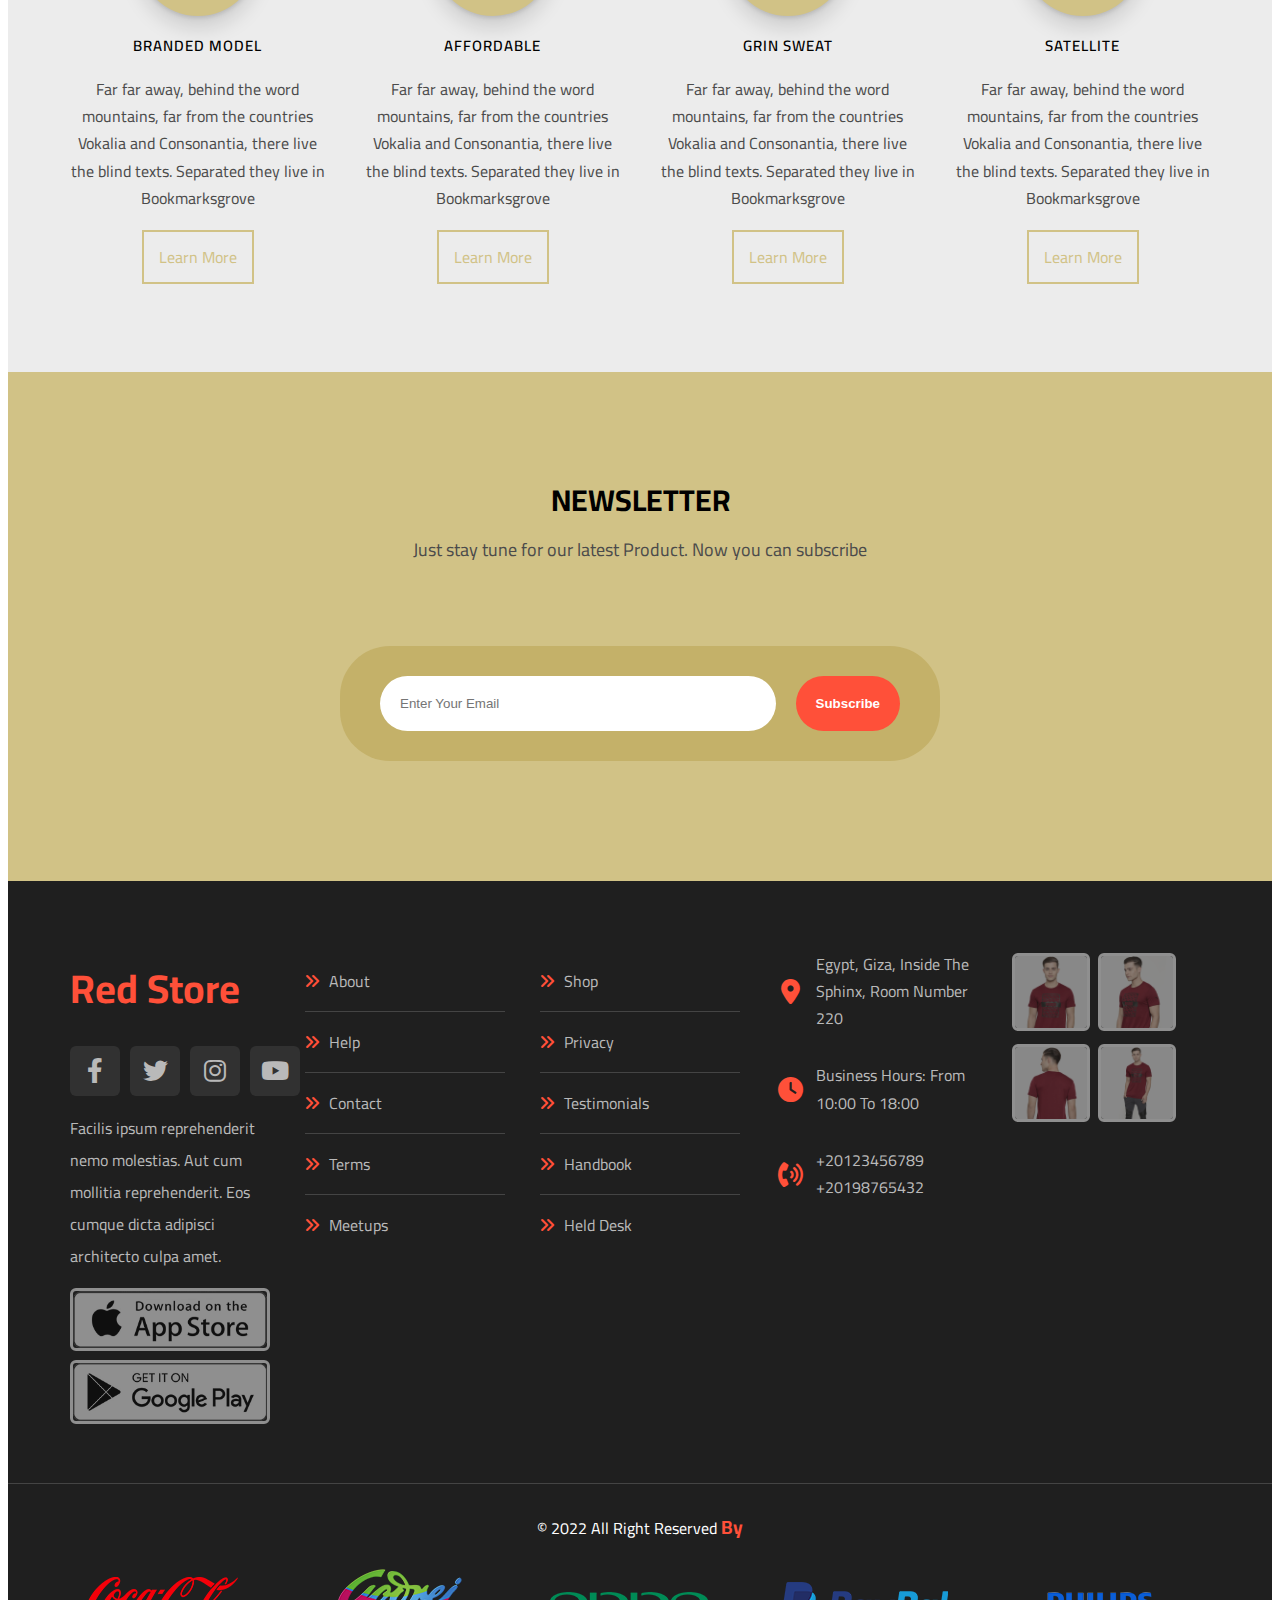
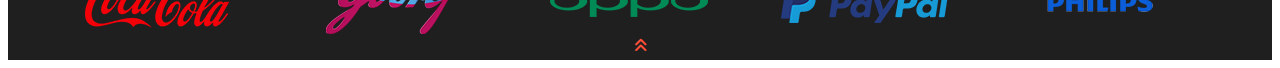
<file: services.html>
<!DOCTYPE html>
<html lang="en">
<head>
    <meta charset="UTF-8">
    <meta http-equiv="X-UA-Compatible" content="IE=edge">
    <meta name="viewport" content="width=device-width, initial-scale=1.0">
    <title>Red Store</title>
    <link rel="stylesheet" href="css/all.css">
    <link rel="stylesheet" href="css/style.css">
    <link rel="preconnect" href="https://fonts.googleapis.com">
    <link rel="preconnect" href="https://fonts.gstatic.com" crossorigin>
    <link href="https://fonts.googleapis.com/css2?family=Cairo:wght@200;300;400;500;600;700;800;900&display=swap" rel="stylesheet">
</head>
<body>
     <!-- Start Header  -->
     <div class="header" id="header">
        <div class="container">
            <div class="logo">
                <img src="images/logo.png" alt="">
            </div>
            <ul class="main-nav">
                <li><a href="index.html">Shop</a></li>
                <li><a href="about.html">About</a></li>
                <li><a href="services.html">Services</a></li>
                <li><a href="product.html">Products</a></li>
                <li><a href="contant.html">Contact</a></li>
            </ul>
            <div class="form">
                <i class="fas fa-search"></i>
                <img src="images/cart.png" alt="">
            </div>

        </div>

    </div>
    <!-- End Header  -->
     <!-- Start Landing -->
     <div class="landing">
        <div class="overlay"></div>
        <div class="text">
            <div class="content">
              
              <h2>
                Services !
              </h2>
              <p>
                Far far away, behind the word mountains, far from the countries Vokalia and Consonantia, there live the blind texts. Separated they live in Bookmarksgrove.
              </p>
            </div>
        </div>
        <i class="fas fa-angle-left change-background fa-2x"></i>
        <i class="fas fa-angle-right change-background fa-2x"></i>
        <ul class="bullets">
            <li></li>
            <li class="active"></li>
            <li></li>
        </ul>
    </div>
   <!-- End Landing -->
   <!-- Start Services-sec  -->
   <div class="services-sec">
    <div class="container">
       <div class="box">
        <i class="fas fa-sd-card fa-4x"></i>
        <h3>CREDIT CARD</h3>
        <p>Far far away, behind the word mountains, far from the countries Vokalia and Consonantia, there live the blind texts. Separated they live in Bookmarksgrove
        </p>
        <a href="" class="btn">
            Learn More
        </a>
       </div>
       <div class="box">
        <i class="fas fa-save fa-4x"></i>
        <h3>SAVE MONEY</h3>
        <p>Far far away, behind the word mountains, far from the countries Vokalia and Consonantia, there live the blind texts. Separated they live in Bookmarksgrove
        </p>
        <a href="" class="btn">
            Learn More
        </a>
       </div>
       <div class="box">
        <i class="fas fa-paper-plane fa-4x"></i>
        <h3>FREE DELIVERY</h3>
        <p>Far far away, behind the word mountains, far from the countries Vokalia and Consonantia, there live the blind texts. Separated they live in Bookmarksgrove
        </p>
        <a href="" class="btn">
            Learn More
        </a>
       </div>
       <div class="box">
        <i class="fas fa-calendar fa-4x"></i>
        <h3>LIFETIME WARRANTY</h3>
        <p>Far far away, behind the word mountains, far from the countries Vokalia and Consonantia, there live the blind texts. Separated they live in Bookmarksgrove
        </p>
        <a href="" class="btn">
            Learn More
        </a>
       </div>
       <div class="box">
        <i class="fas fa-clapperboard fa-4x"></i>
        <h3>BRANDED MODEL</h3>
        <p>Far far away, behind the word mountains, far from the countries Vokalia and Consonantia, there live the blind texts. Separated they live in Bookmarksgrove
        </p>
        <a href="" class="btn">
            Learn More
        </a>
       </div>
       <div class="box">
        <i class="fas fa-hard-drive fa-4x"></i>
        <h3>AFFORDABLE</h3>
        <p>Far far away, behind the word mountains, far from the countries Vokalia and Consonantia, there live the blind texts. Separated they live in Bookmarksgrove
        </p>
        <a href="" class="btn">
            Learn More
        </a>
       </div>
       <div class="box">
        <i class="fas fa-face-grin-beam-sweat fa-4x"></i>
        <h3>grin sweat</h3>
        <p>Far far away, behind the word mountains, far from the countries Vokalia and Consonantia, there live the blind texts. Separated they live in Bookmarksgrove
        </p>
        <a href="" class="btn">
            Learn More
        </a>
       </div>
       <div class="box">
        <i class="fas fa-satellite-dish fa-4x"></i>
        <h3>satellite</h3>
        <p>Far far away, behind the word mountains, far from the countries Vokalia and Consonantia, there live the blind texts. Separated they live in Bookmarksgrove
        </p>
        <a href="" class="btn">
            Learn More
        </a>
       </div>
    </div>
   </div>
   <!-- End Services-sec  -->
    
   <!-- Start Subscribe -->
   <div class="subscribe">
    <div class="container">
      <h3>NEWSLETTER</h3>
      <h5>Just stay tune for our latest Product. Now you can subscribe</h5>
      <div class="form-subscribe">
      <form action="">
        <input type="email" placeholder="Enter Your Email">
        <input type="submit" value="Subscribe">
      </form>
    </div>
    </div>
   </div>
   <!-- End Subscribe -->
   <!-- Start Footer  -->
  <div class="footer">
    <div class="container">
      <div class="box">
        <h4>Red Store</h4>
        <ul class="social">
          <li>
            <a href="https://www.facebook.com/" target="_blank" class="facebook">
              <i class="fab fa-facebook-f"></i>
            </a>
          </li>
          <li>
            <a href="https://www.twitter.com/" target="_blank" class="twitter">
              <i class="fab fa-twitter"></i>
            </a>
          </li>
          <li>
            <a href="https://www.instagram.com/" target="_blank" class="instagram">
              <i class="fab fa-instagram"></i>
            </a>
          </li>
          <li>
            <a href="https://www.youtube.com/" target="_blank" class="youtube">
              <i class="fab fa-youtube"></i>
            </a>
          </li>
        </ul>
        <p class="text">Facilis ipsum reprehenderit nemo molestias. Aut cum mollitia reprehenderit. Eos cumque dicta adipisci architecto culpa amet.
        </p>
        <img src="images/app-store.png" alt="">
        <img src="images/play-store.png" alt="">
      </div>
      <div class="box">
        <ul class="links">
          <li><a href="#">About</a></li>
          <li><a href="#">Help</a></li>
          <li><a href="#">Contact</a></li>
          <li><a href="#">Terms</a></li>
          <li><a href="#">Meetups</a></li>
        </ul>
      </div>
      <div class="box">
        <ul class="links">
          <li><a href="#">Shop</a></li>
          <li><a href="#">Privacy</a></li>
          <li><a href="#">Testimonials</a></li>
          <li><a href="#">Handbook</a></li>
          <li><a href="#">Held Desk</a></li>
        </ul>
      </div>
      <div class="box">
        <div class="line">
          <i class="fas fa-map-marker-alt fa-fw"></i>
          <div class="info">Egypt, Giza, Inside The Sphinx, Room Number 220</div>
        </div>
        <div class="line">
          <i class="fas fa-clock fa-fw"></i>
          <div class="info">Business Hours: From 10:00 To 18:00</div>
        </div>
        <div class="line">
          <i class="fas fa-phone-volume fa-fw"></i>
          <div class="info">
            <span><span>+20123456789</span>
            <span>+20198765432</span></span>
          </div>
        </div>
      </div>
      <div class="box footer-gallary">
        <img src="images/gallery-1.jpg" alt="">
        <img src="images/gallery-2.jpg" alt="">
        <img src="images/gallery-3.jpg" alt="">
        <img src="images/gallery-4.jpg" alt="">
      </div>
    </div>
    <p class="copyright">&copy; 2022 All Right Reserved  <span> By </span></p>
      <!-- Start Rights -->
      <div class="rights">
        <div class="container">
            <img src="images/logo-coca-cola.png" alt="">
            <img src="images/logo-godrej.png" alt="">
            <img src="images/logo-oppo.png" alt="">
            <img src="images/logo-paypal.png" alt="">
            <img src="images/logo-philips.png" alt="">
            <!-- <img src="images/logo-white.png" alt=""> -->
           
        </div>
    </div>
    <!-- End Rights -->
   <a href="#header" id="bottom" class="to-header">
    <i class="fa-solid fa-angles-up up"></i>
  </a>
  </div>
   <!-- End Footer  -->

    
</body>
</html>
</file>
<file: css/style.css>
:root{
    --main-color:#ff5039;
    --main-color-alt:#d1c286;
    --main-padding:100px;
    --main-transition:0.3s;
    --main-background-section:#ececec;
    --main-pragraph-color:rgb(75, 75, 75);
    --main-line-height:1.7;
    --overlay:rgb(0,0,0,0.5);
    --box-shawdo:0 12px 20px 0 rgb(0 0 0 / 13%), 0 2px 4px 0 rgb(0 0 0 / 12%);
}
html{
    scroll-behavior: smooth;
   
}
body{
    font-family: "Cairo", sans-serif;
}
*{
    -webkit-box-sizing: border-box;
    -moz-box-sizing: border-box;
    box-sizing: border-box;
}
a{
    text-decoration: none;
}
ul{
    list-style: none;
    margin: 0;
    padding: 0;
}
.container {
    padding-left: 15px;
    padding-right: 15px;
    margin-left: auto;
    margin-right: auto;
  }
  /* Small */
  @media (min-width: 768px) {
    .container {
      width: 750px;
    }
  }
  /* Medium */
  @media (min-width: 992px) {
    .container {
      width: 970px;
    }
  }
  /* Large */
  @media (min-width: 1200px) {
    .container {
      width: 1170px;
    }
  }
  .main-title {
    text-transform: uppercase;
    margin: 0 auto 80px;
    border: 2px solid black;
    padding: 0 15px;
    font-size: 20px;
    width: fit-content;
    position: relative;
    z-index: 1;
    transition: var(--main-transition);
   
  }
  .main-title::before,
  .main-title::after {
    content: "";
    width: 12px;
    height: 12px;
    background-color: var(--main-color);
    position: absolute;
    border-radius: 50%;
    top: 50%;
    transform: translateY(-50%);
  }
  .main-title::before {
    left: -30px;
  }
  .main-title::after {
    right: -30px;
  }
  .main-title:hover::before {
    z-index: -1;
    animation: left-move 0.5s linear forwards;
  }
  .main-title:hover::after {
    z-index: -1;
    animation: right-move 0.5s linear forwards;
   
  }
  .main-title:hover {
    color: white;
    border: 2px solid white;
    transition-delay: 0.5s;
  }
/*End Global Rules*/
/*End Global Rules*/
/* Start Header  */
.header{
    background-color: white;
    position: relative;
    -webkit-box-shadow: 0 0 10px #ddd;
    -moz-box-shadow: 0 0 10px #ddd;
    box-shadow: 0 0 10px #ddd;
}
.header .container{
    display: flex;
    justify-content: space-between;
    align-items: center;
    flex-wrap: wrap;
    position: relative;
}
.header .container::after {
    content: "";
    position: absolute;
    height: 1px;
    background-color: #a2a2a2;
    bottom: 0;
    width: calc(100% - 30px);
    left: 15px;
  }
.header .logo{
    height: 72px;
    display: flex;
    justify-content: center;
    align-items: center;
}
.header .logo img{
    max-width: 100%;
    width: 150px;
    margin: 5px auto;

}
@media (max-width: 767px) {
    .header .logo {
      width: 100%;
      height: 50px;
    }
  }
  .header .main-nav{
    display: flex;
  }
  @media (max-width: 767px) {
    .header .main-nav {
      margin: auto;
      text-align: center;
    }
  }
  .header .main-nav > li > a {
    display: flex;
    justify-content: center;
    align-items: center;
    height: 72px;
    position: relative;
    color: black;
    padding: 0 30px;
    overflow: hidden;
    font-size: 18px;
    transition: var(--main-transition);
  }
  @media (max-width: 767px) {
    .header .main-nav > li > a {
      padding: 10px;
      font-size: 14px;
      height: 40px;
    }
  }
  .header .main-nav > li > a::before {
    content: "";
    position: absolute;
    width: 100%;
    height: 4px;
    background-color: var(--main-color);
    top: 0;
    left: -100%;
    transition: var(--main-transition);
  }
  .header .main-nav > li > a:hover {
    color: var(--main-color);
    background-color: #fafafa;
  }
  .header .main-nav > li > a:hover::before {
    left: 0;
  }
  .header .form{
    width: 40px;
    height: 30px;
    display: flex;
    justify-content: space-between;
    align-items: center;
    
  }
  @media (max-width: 767px) {
    .header .form{
        display: none;
    }
    
  }
  .header .form i{
    color: black;
    font-size: 20px;
   margin-right: 10px;
  }
  
  .header .form i:hover{
    color: var(--main-color);
  }
  .header .form img{
    max-width: 100%;
    width: 20px;

  }
  /* Start Landing */
  .landing{
    height: 100vh;
    background-color: #1f2021;
    background-image: url(../images/img_bg_5.jpg);
    background-size: cover;
    position: relative;
  }
  .landing .overlay{/*overlay Layer*/
    position: absolute;
    left: 0;
    top: 0;
    width: 100%;
    height: 100%;
    background-color: rgb(0 0 0 / 60%);
  }
  .landing .text{
    position: absolute;
    left: 0;
    top: 50%;
    transform: translateY(-50%);
    width: 50%;
    padding: 50px;
    background-color: var(--overlay);
    color: var(--main-color);
    display: flex;
    justify-content: flex-end;
  }
  .landing .text .content{
    max-width: 500px;
  }
  @media (max-width:767px){
    .landing .text{
        width: 100%;
    }
    .landing .text .content{
        max-width: 100%;
    }
  }
  .landing .text .content h2{
    font-size: 32px;
    font-weight: normal;
    line-height: 1.5;
    margin-bottom: 20px;
    
  }
  .landing .text .content p{
    font-size: 14px;
    line-height: 2;
   color: var(--main-pragraph-color);
  }
  .landing .change-background{
    position: absolute;
    top: 50%;
    transform: translateY(-50%);
    color: var(--main-background-section);
  }
  @media (max-width: 767px) {
    .landing .change-background {
      display: none;
    }
  }
  .landing .fa-angle-left {
    left: 30px;
  }
  .landing .fa-angle-right{
    right: 30px;
  } 
  .landing .bullets {
    position: absolute;
    left: 50%;
    transform: translateX(-50%);
    bottom: 30px;
    display: flex;

  }
  .landing .bullets li{
    width: 20px;
    height: 20px;
    border: 1px solid white;
    border-radius: 50%;
    margin-right: 10px;
  }
  .landing .bullets .active{
    background-color: var(--main-color);
    border-color: var(--main-color);
  }
  /* End Landing */
  /* Start Services */
.srevices{
    padding-top: var(--main-padding);
    padding-bottom: var(--main-padding);
    background-color: var(--main-background-section);
    position: relative;
  }
  .srevices .container{
  display: grid;
  grid-template-columns: repeat(auto-fill , minmax(300px ,1fr));
  gap: 40px;
  }
  .srevices .box{
  background-color: white;
  box-shadow: var(--box-shawdo);
  counter-increment: srevices;
  position: relative;
  transition: var(--main-transition);
  }
  .srevices .box::before{
    content: "";
    background-color: var(--main-color);
    top: -3px;
    transform: translateX(-50%);
    position: absolute;
    width: 0px;
    height: 3px;
    left: 50%;
    transition: var(--main-transition);
  }
  .srevices .box:hover{
    transform: translateY(-15px);
  }
  .srevices .box:hover::before{
    width: 100%;
  }
  
  .srevices .box i{
    margin: 30px auto 20px;
    text-align: center;
    display: block;
    color: #d5d5d5;
  }
  .srevices .box h3{
    margin: 20px auto 40px;
    text-align: center;
    font-size: 25px;
    color: var(--main-color);
    font-weight: bold;
  }
  .srevices .info{
    padding: 15px;
    text-align: right;
    position: relative;
    background-color: #eeecec;
  }
  .srevices .info::before{   
    content: "0" counter(srevices);
    position: absolute;
    background-color: var(--main-color);
    color: white;
    left: 0;
    top: 0;
    height: 100%;
    width: 80px;
    font-size: 30px;
    font-weight: bold;
    display: flex;
    justify-content: center;
    align-items: center;
    padding-right: 15px;
  }
  .srevices .info::after{
    content: "";
    position: absolute;
    background-color: #d5d5d5;
    top: 0;
    left: 80px;
    width: 50px;
    height: calc(100% + 0.4px);
    transform: skewX(-30deg);
  
  }
  .srevices .info a{
    color: var(--main-color);
  }
  /* End Services */
  /* Start Products */
  .products{
    padding-top: var(--main-padding);
    padding-bottom: var(--main-padding);
    background-color: var(--main-background-section);
    position: relative;
  }
  .products .container{
    display: grid;
    grid-template-columns: repeat(auto-fill , minmax(250px , 1fr));
    gap: 40px;
  }
  .products .box{
    box-shadow: 0 2px 15px rgb(0 0 0 / 10%);
    background-color: white;
    border-radius: 6px;
    overflow: hidden;
  
    transition: transform var(--main-transition), box-shadow var(--main-transition);
 }
 .products .box::before,
 .products .box::after{
  content: "";
  position: absolute;
  width: 0;
  height: 50%;
  background-color: var(--overlay);
  z-index: -1;
  transition: var(--main-transition);
  z-index: 1;
}
.products .box::before{
top: 0;
left: 0;

}
.products .box::after{
bottom: 0;
right: 0;
}
.products .box:hover::before,
.products .box:hover::after {
  width: 100%;
}
  .products .box:hover{
    transform: translateY(-10px);
    box-shadow: 0 2px 15px rgb(0 0 0 / 20%)
  }
  .products .box img{
    max-width: 100%;
    width: 100%;
   
  }
  .products .box .content{
    padding: 20px;
  }
  .products .box .content h3{
    margin: 0;
    color: var(--main-color);
    text-transform: uppercase;
  }
  .products .box .content p{
    color: var(--main-pragraph-color);
    line-height: 1.5;
    margin: 10px 0 0;
  }
/* End Products  */
/* Start Testimonial */
.testimonail{
  padding-top: var(--main-padding);
  padding-bottom: var(--main-padding);
  background-color: #efefef;
  position: relative;
}
.testimonail .container{
  display: flex;
  flex-direction: column;
  align-items: center;
}
.testimonail .container .head{
  text-align: center;
  margin-bottom: 35px;
}
.testimonail .container .head h5{
  color: var(--main-pragraph-color);
  font-size: 16px;
  margin: 0;
}
.testimonail .container .head h3{
  font-size: 25px;
margin-top: 15px;
}
.testimonail .container .img{
display: flex;
flex-direction: column;
align-items: center;
margin-bottom: 30px;
}
.testimonail .container .img img{
 border-radius: 50%;
 max-width: 100%;
 width: 80px;
}
.testimonail .container .img p{
  color: var(--main-pragraph-color);
 }
 .testimonail .container .img p span{
  color: var(--main-color);
 }
.testimonail .container .text{
  text-align: center;
  color: var(--main-pragraph-color);
  max-width:550px;
  font-weight: 500;
}
.testimonail .container .text q{
  line-height:var(--main-line-height);
  font-size: 18px;
  max-width: 500px;
 }
 .testimonail .bullets {
  position: absolute;
  left: 50%;
  transform: translateX(-50%);
  bottom: 30px;
  display: flex;

}
.testimonail .bullets li{
  width: 20px;
  height: 20px;
  border: 1px solid ;
  border-radius: 50%;
  margin-right: 10px;
}
.testimonail .bullets .active{
  background-color: var(--main-color);
  border-color: var(--main-color);
}
/* End Testimonial */
/* Start Stats */
.stats{
  padding-top: var(--main-padding);
  padding-bottom: var(--main-padding);
  position: relative;
  background-image: url("../images/landing.jpg");
  background-size: cover;
  min-height: 300px;
}
.stats::before {
  content: "";
  position: absolute;
  left: 0;
  top: 0;
  width: 100%;
  height: 100%;
  background-color: rgb(255 255 255 / 30%);
}
  .stats h2 {
    font-weight: bold;
    font-size: 40px;
    width: fit-content;
    margin: 0 auto 50px;
    position: relative;
  }
  .stats .container {
    display: grid;
    grid-template-columns: repeat(auto-fill, minmax(250px, 1fr));
    gap: 20px;
  }
  .stats .box {
    background-color: white;
    padding: 30px 15px;
    text-align: center;
    position: relative;
    opacity: 0.8;
    transition: var(--main-transition);
  }
  .stats .box::before,
  .stats .box::after {
    content: "";
    position: absolute;
    width: 5px;
    background-color: var(--main-color);
    transition: 1s;
    height: 0;
  }
  .stats .box::before {
    top: 0;
    right: 0;
  }
  .stats .box::after {
    left: 0;
    bottom: 0;
  }
  .stats .box:hover {
    opacity: 1;
  }
.stats .box:hover::before,
.stats .box:hover::after {
  height: 100%;
}
.stats .box i{
  color: var(--main-color);
  font-size: 35px;
  font-weight: bold;

}
.stats .box .number {
  display: block;
  font-size: 50px;
  font-weight: bold;
  margin-top: 10px;
  margin-bottom: 10px;
}
.stats .box .text {
  color: var(--main-color);
  font-style: italic;
  font-size: 20px;
  font-weight: bold;
}

/* End Stats */
/* Start Subscribe */
.subscribe{
  padding-top: var(--main-padding);
padding-bottom: var(--main-padding );
background-color: var(--main-color-alt);
position: relative;
}
.subscribe .container{
  display: flex;
align-items: center;
flex-direction: column;
}
.subscribe .container h3{
  font-size: 30px;
  margin: 0;
}
.subscribe .container h5{
  font-size: 18px;
  color: var(--main-pragraph-color);
  font-weight: 400;
  margin: 5px 0 10px 0;
}
@media (max-width:767px){
  .subscribe .container h5{
    text-align: center;
  }
}
.subscribe .container .form-subscribe{
  width: 100%;
 margin-top: 50px;
}
.subscribe .container .form-subscribe form{
  width: 600px;
  margin: 20px auto;
  padding: 30px 40px;
  background-color: #c4b169;
  border-radius: 50px;
  display: flex;
  gap: 20px;
}
@media(max-width:767px){
  .subscribe .container .form-subscribe form{
    flex-direction: column;
    max-width: 100%;
    padding: 20px;
    border-radius: 0;
  }
}
.subscribe .container .form-subscribe form input[type="email"]{
  padding: 20px;
  border-radius: 50px;
  border: none;
  flex: 1;
  caret-color: var(--main-color);
}
.subscribe .container .form-subscribe form input[type="email"]:focus{
  outline: none;
}
@media(max-width:767px){
  .subscribe .container .form-subscribe form input[type="email"]{
    border-radius: 0;
  }
}
.subscribe .container .form-subscribe form input[type="email"]::placeholder {
  transition: opacity var(--main-transition);
}
.subscribe .container .form-subscribe form input[type="email"]:focus::placeholder {
  opacity: 0;
}
.subscribe .container .form-subscribe form input[type="submit"]{
  border-radius: 50px;
  border: none;
  background-color: var(--main-color);
  color: white;
  padding: 20px;
  font-weight: bold;
  cursor: pointer;
  transition: var(--main-transition);
}
@media(max-width:767px){
  .subscribe .container .form-subscribe form input[type="submit"]{
    border-radius: 0;
  }
}
.subscribe .container .form-subscribe form input[type="submit"]:hover{
  background-color: var(--main-color-alt);
  color: #000;

}
/* End Subscribe */
/* Start About */
.about{
  padding-top: var(--main-padding);
  padding-bottom: var(--main-padding);
}
.about .container{
  min-height: 100vh;
  display: flex;
  flex-wrap: wrap;
  padding-bottom: 50px;
}
.about .container .box{
  padding: 0 20px;
  flex-basis: 55%;
}
@media (max-width:767px){
  .about .container .box{
   text-align: center;
  }
}@media (max-width:991px){
  .about .container .img{
    flex-basis: 100%;
  }
}
.about .container .box h3{
  font-size: 40px;
  letter-spacing: -2px;
  color: var(--main-color);
  margin: 0;
}
.about .container .box p{
  font-size: 16px;
  max-width: 500px;
  line-height: var(--main-line-height);
  color: var(--main-pragraph-color);
}
.about .container .img{
  flex-basis: 45%;
}
@media (max-width:767px){
  .about .container .img{
    flex-basis: 100%;
  }
}
.about .container .img img{
max-width: 100%;
}
/* End About */
/*Start Team*/
.team{
  padding-top: var(--main-padding);
  padding-bottom: var(--main-padding);
  background-color: var(--main-background-section);
}
.team .container{
  display: flex;
  flex-direction: column;
  flex-wrap: wrap;
}
.team .head{
  display: flex;
  flex-direction: column;
  justify-content: center;
  align-items: center;
  margin-bottom: 20px;
}
.team .head h5{
  display: block;
  margin-bottom: 10px;
  text-transform: uppercase;
  font-size: 12px;
  letter-spacing: 2px;
}
.team .head h3{
  font-size: 24px;
  margin-bottom: 20px;
  line-height: 1.5;
  font-weight: bold;
  text-transform: uppercase;
  letter-spacing: 1px;
  color: #000;
}
.team .head p{
  font-size: 18px;
  line-height:var(--main-line-height);
  color: var(--main-pragraph-color);
  max-width: 400px;
  text-align: center;
}
.team .content{
  display: grid;
  grid-template-columns: repeat(auto-fill,minmax(300px , 1fr));
  gap: 40px;
}
.team .box{
  text-align: center;
}
.team .box img{
  border-radius: 50%;
  width: 170px;
  height: 170px;
  border: 2px solid white;
}
.team .box h4{
  font-size: 24px;
  margin-bottom: 5px;
}
.team .box h6{
    color: #bfbfbf;
    margin-bottom: 30px;
    font-size: 14px;
    font-weight: normal;
    display: block;
}
.team .box p{
  margin-bottom: 30px;
  color: var(--main-pragraph-color);
}
 .team .social{
  display: flex;
  align-items: center;
  justify-content: center;
  gap: 20px;
 }
.team .social i{
  color: var(--main-color);
  font-size: 25px;
}
.team .social i:hover{
  color: var(--main-color-alt);
}
/* End Team */

/* Start services-sec  */
.services-sec{
  padding-top: var(--main-padding);
  padding-bottom: var(--main-padding);
  background-color: var(--main-background-section);
}
.services-sec .container{
  display: grid;
  grid-template-columns: repeat(auto-fill , minmax(250px , 1fr));
  gap: 40px;
}
.services-sec .box{
  text-align: center;
  transition: var(--main-transition);
}
.services-sec .box.box:hover{ 
  text-shadow: var(--box-shawdo);
  transform: translateY(-10px) scale(1.1);
}
.services-sec .box i{
  color: var(--main-color);
  width: 120px;
  height: 120px;
  background-color: var(--main-color-alt);
  border-radius: 50%;
  display: flex;
  align-items: center;
  justify-content: center;
  margin: 0 auto;
  box-shadow: var(--box-shawdo);
}
.services-sec .box h3{
  text-transform: uppercase;
    font-size: 15px;
    letter-spacing: 1px;
    font-weight: 600;
}
.services-sec .box p{
  margin-bottom: 30px;
  color: var(--main-pragraph-color);
  line-height: var(--main-line-height);
}
.services-sec .box .btn{
    color: #d1c286;
    border: 2px solid #d1c286;
    padding: 10px 15px;
}
.services-sec .box .btn:hover{
  background-color: var(--main-color);
  color: white;
  border: none;
}
/* End services-sec  */
/* Start Contact */
.contact{
  padding-top: var(--main-padding);
  padding-bottom: var(--main-padding);

}
.contact .container{
  display: flex;
  flex-wrap: wrap;
}
.contact .info{
  flex-basis: 30%;
  display: flex;
  flex-direction: column;
  align-items: center;
}
.contact .content h2{
  font-size: 30px;
  margin-bottom: 20px;
} 
.contact .content ul li{
  font-size: 16px;
  color: var(--main-pragraph-color);
  padding: 20px 5px;
}
.contact .content .icon{
  padding-right: 10px;
  font-size: 20px;
  color: var(--main-color);
}
@media (max-width: 991px) {
  .contact .info {
    flex-basis: 100%;
  }
}
.contact .form{
  display: flex;
  align-items: center;
  justify-content: center;
  flex-basis: 70%;
}
@media (max-width: 991px) {
  .contact .form {
    flex-basis: 100%;
  }
}
.contact .form .input {
  display: block;
  width: 100%;
  margin-bottom: 25px;
  padding: 15px;
  border: none;
  border-bottom: 1px solid #ccc;
  background-color: #f9f9f9;
  caret-color: var(--main-color);
}
.contact .form textarea.input {
  resize: none;
  height: 200px;
}
.contact .form .input:focus {
  outline: none;
}
.contact .form [type="submit"] {
  display: block;
  width: 100%;
  padding: 15px;
  background-color: var(--main-color);
  color: white;
  font-weight: bold;
  font-size: 20px;
  border: none;
  cursor: pointer;
  transition: var(--main-transition);
  margin-bottom: 50px;
 
}
.contact .form [type="submit"]:hover {
  background-color: var(--main-color-alt);
}
/* End Contact */
/* start RIGHTS */
.rights{
  padding-top: calc(var(--main-padding)/8);
  padding-bottom: calc(var(--main-padding)/8);
}
.rights .container{
  display: grid;
  grid-template-columns: repeat(auto-fill , minmax(180px ,1fr));
  /* background-color: var(--main-background-section); */
}
@media (max-width:767px){
  .rights .container img{
    margin: 0 auto;
    max-width: 100%;
  }
}
/* Start Footer  */
.footer{
 
  background-color: #1f1f1f;
  padding: 70px 0 0;
  position: relative;
}
@media (max-width: 767px) {
  .footer {
    text-align: center;
  }
}
.footer .container{
  display: grid;
  grid-template-columns: repeat(auto-fill , minmax(200px, 1fr));
  gap: 35px;
}
.footer .container .box h3,
.footer .container .box h4{
  color: white;
  font-size: 40px;
  margin: 0 0 20px;

}
.footer .container .box h4{
  color: var(--main-color);
}
.footer .box .social {
  display: flex;
}
@media (max-width: 767px) {
  .footer .box .social {
    justify-content: center;
  }
}
.footer .box .social li {
  margin-right: 10px;
}
.footer .box .social li a {
  background-color: #313131;
  color: #b9b9b9;
  display: inline-flex;
  justify-content: center;
  align-items: center;
  border-radius: 6px;
  width: 50px;
  height: 50px;
  font-size: 25px;
  transition: var(--main-transition);
}
.footer .box .social li a.facebook:hover{
  background-color: #1877f2;

}
.footer .box .social li a.twitter:hover{
 background-color: #1da1f2;

}
.footer .box .social li a.instagram:hover{
  background-image: linear-gradient(to top, #405de6 ,#5851db , #833ab4,  #c13584 ,#e1306c , #fd1d1d ,#f56040, #f77737 , #fcaf45, #ffdc80 );

}
.footer .box .social li a.youtube:hover{
  background-color: #ff0000;
}
.footer .box  .text{
  line-height: 2;
  color: #b9b9b9;
}
.footer .box img{
  opacity: 0.5;
  max-width: 100%;
  border: 3px solid white;
  border-radius: 6px;
  transition: var(--main-transition);
}
.footer .box img:hover{
  opacity: 1;
  transform: rotate(2deg) scale(1.1)  translateY(-6px);
}
.footer .box .links li {
  padding: 15px 0;
  transition: var(--main-transition);
}
.footer .box .links li:not(:last-child){
  border-bottom: 1px solid  #444;
}
.footer .box .links li:hover{
  padding-left: 10px;
}
.footer .box .links li:hover a {
  color: white;
}
.footer .box .links li a {
  color: #b9b9b9;
  transition: var(--main-transition);
}
.footer .box .links li a::before{
  font-family: "Font Awesome 5 Free";
  content: "\F101";
  font-weight: 900;
  margin-right: 10px;
  color: var(--main-color);
}
.footer .box .line{
  display: flex;
  align-items: center;
  color: #b9b9b9;
  margin-bottom: 30px;
}
@media (max-width: 767px) {
  .footer .box .line {
    flex-direction: column;
  }
}
.footer .box .line i{
  font-size: 25px;
  margin-right: 10px;
  color: var(--main-color);

}
@media (max-width: 767px) {
  .footer .box .line i {
    margin-right: 0;
    margin-bottom: 15px;
  }
}
.footer .box .line .info{
  line-height: var(--main-line-height);
  flex: 1;
}
.footer .box .line .info span{
  display: block;
}
.footer .footer-gallary img{
  width: 78px;
  border: 3px solid white;
  margin: 2px;
  transition: var(--main-transition);

}
.footer .footer-gallary img:hover{
  transform: rotate(3deg) scale(1.1)  translateY(-10px);

}
.footer .copyright {
  padding: 25px 0 0 0;
  text-align: center;
  color: white;
  margin: 50px 0 0 0;
  border-top: 1px solid #444;
}
.footer .copyright span{
  color: var(--main-color);
  font-size: 19px;
  font-weight: bold;
} 
.footer .to-header{
  color: var(--main-color);
  position: absolute;
  bottom: 0;
  left: 50%;
  transform: translateX(-50%);
  transition: var(--main-transition);
  text-align: center;
  color: var(--main-color);
  font-size: 15px;
  font-weight: bold;
  animation: bouncing-1 1.2s infinite;
}
.footer .to-header:hover{
  color: var(--main-color-alt);
}

/*End Footer  */
/*Start Scrollbar*/
::-webkit-scrollbar{
  width: 6.8px;
}
::-webkit-scrollbar-track{
background-color: var(--main-color-alt);
border-radius: 20px;
}
::-webkit-scrollbar-thumb{
  background-color: var(--main-color);
  border-radius: 20px;
}
/*End Scrollbar*/
  /* Start Anamation */
  @keyframes left-move {
    50% {
      left: 0;
      width: 12px;
      height: 12px;
    }
    100% {
      left: 0;
      border-radius: 0;
      width: 50%;
      height: 100%;
    }
  }
  @keyframes right-move {
    50% {
      right: 0;
      width: 12px;
      height: 12px;
    }
    100% {
      right: 0;
      border-radius: 0;
      width: 50%;
      height: 100%;
    }
  }

  /* End Anamation */
</file>
